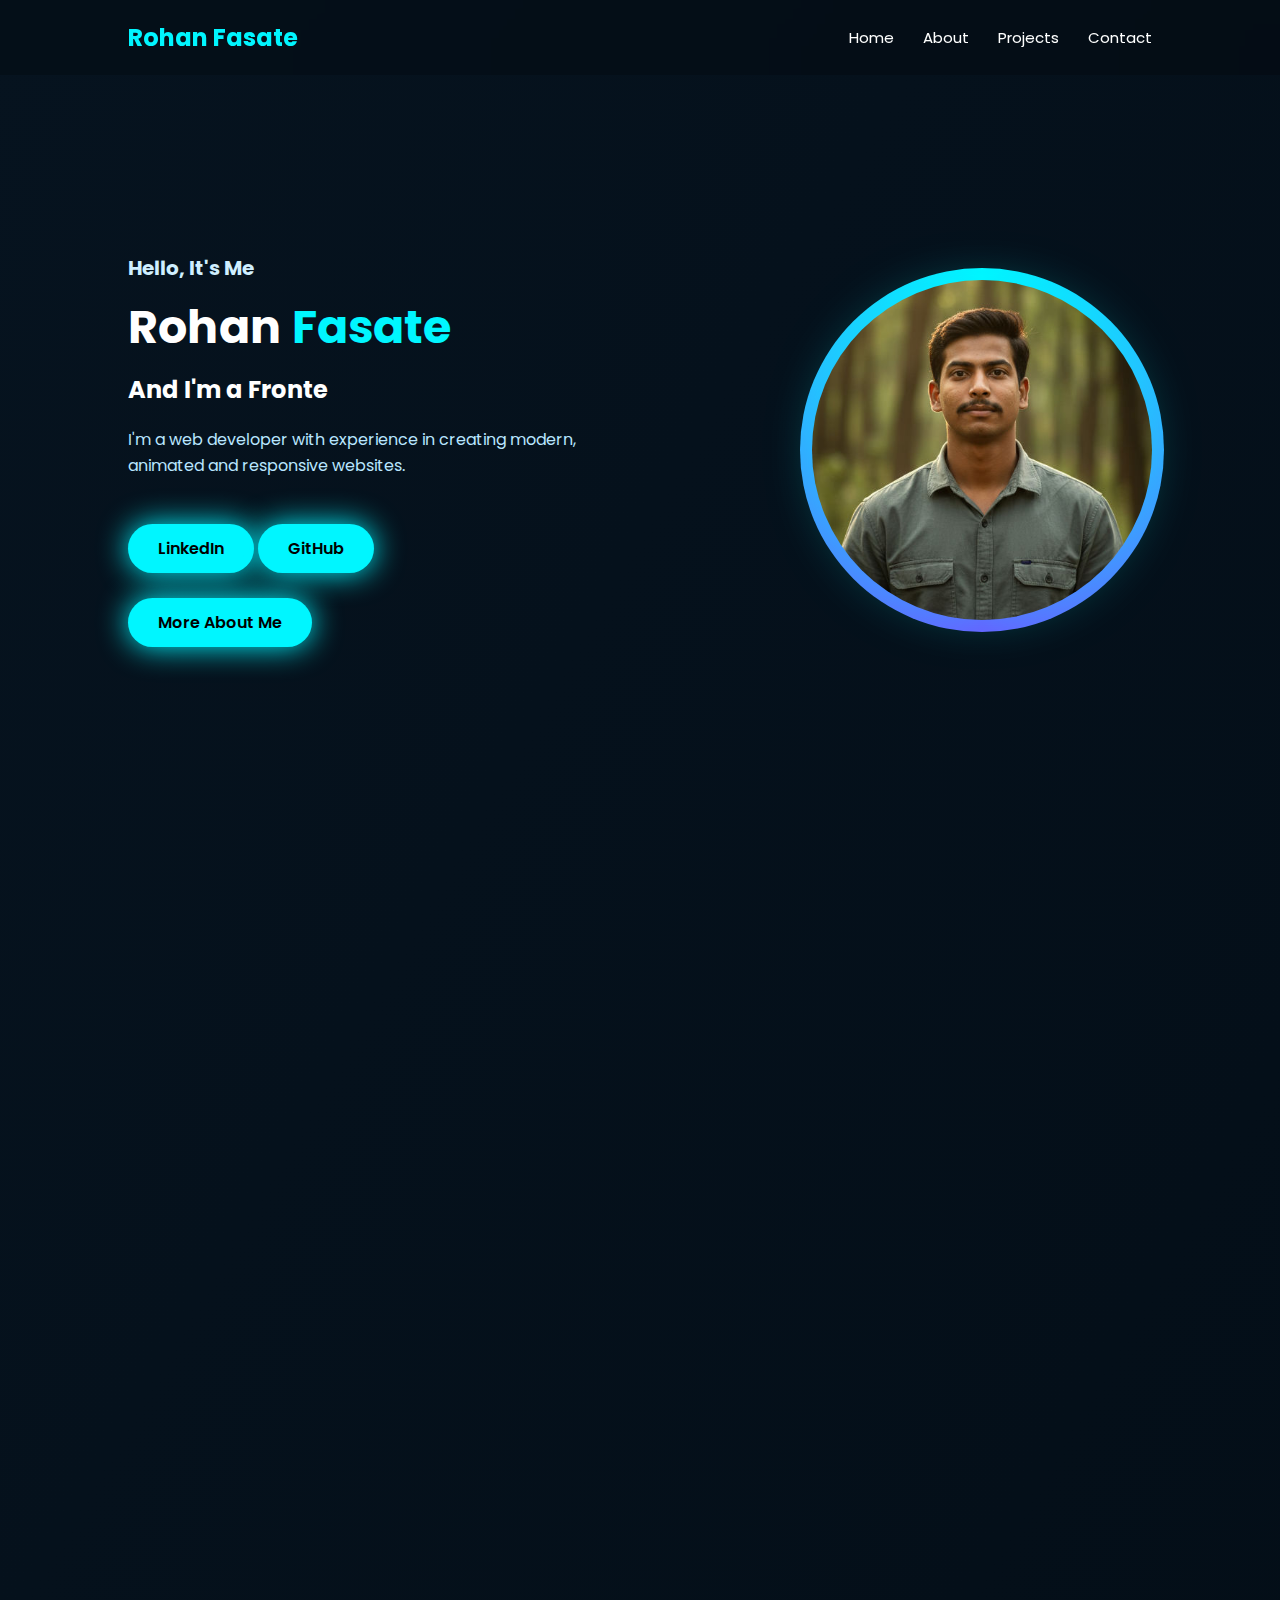
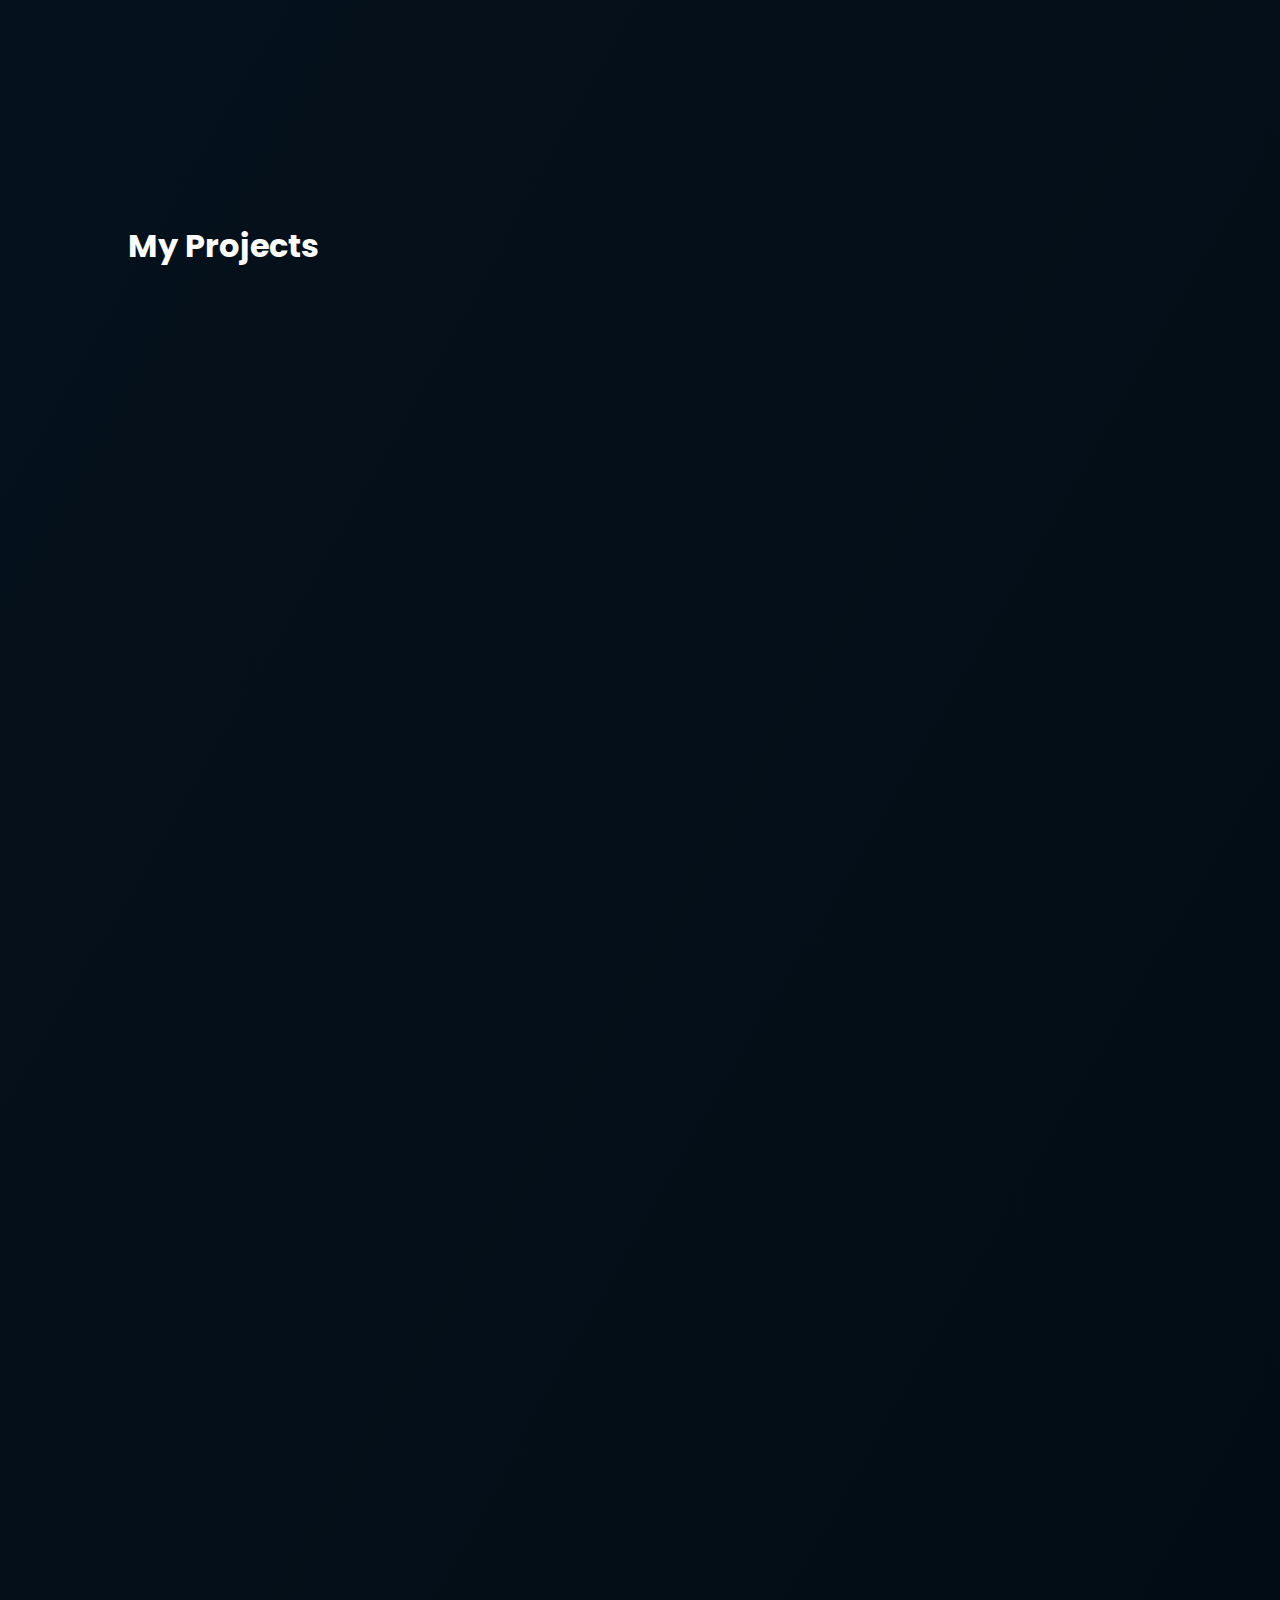
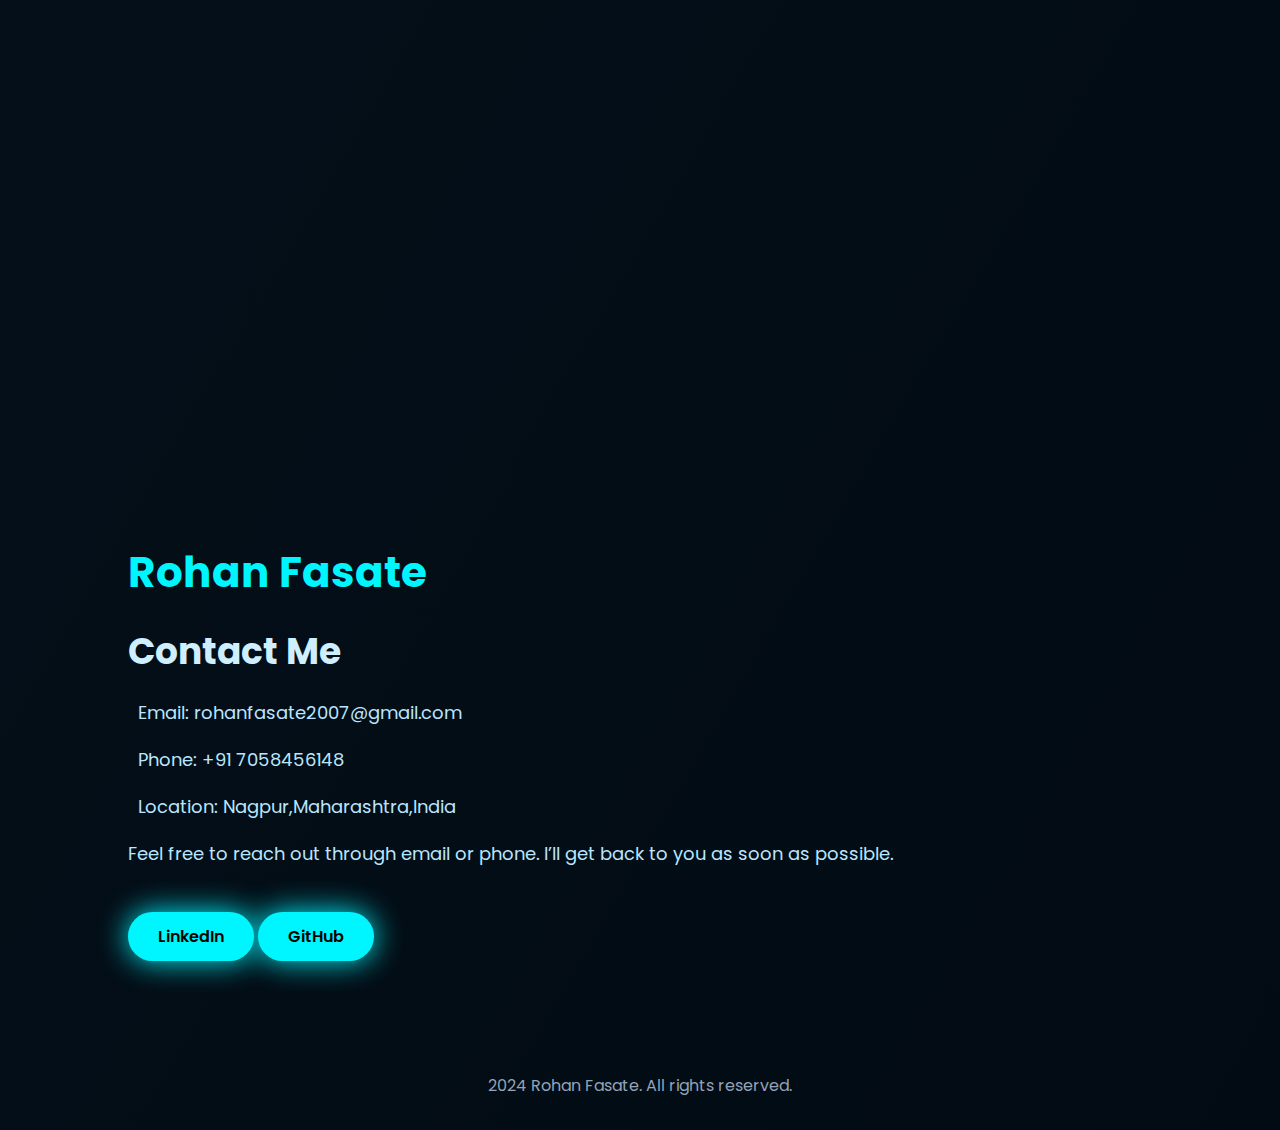
<file: index.html>
<!DOCTYPE html>
<html lang="en">

<head>
  <meta charset="UTF-8">
  <title>Rohan's - Portfolio</title>
  <meta name="viewport" content="width=device-width, initial-scale=1.0">

  <link href="https://fonts.googleapis.com/css2?family=Poppins:wght@300;400;600;700&display=swap" rel="stylesheet">
  <link rel="stylesheet" href="style/style.css">
  <!-- 
<style>
:root{
  --primary:#00f6ff;
  --dark:#081b29;
}

*{
  margin:0;
  padding:0;
  box-sizing:border-box;
}

body{
  font-family:'Poppins',sans-serif;
  background:linear-gradient(120deg,#06131f,#020b13);
  color:white;
  scroll-behavior:smooth;
}

/* NAVBAR */
header{
  position:fixed;
  top:0;
  width:100%;
  padding:20px 10%;
  display:flex;
  justify-content:space-between;
  align-items:center;
  background:rgba(0,0,0,0.2);
  backdrop-filter:blur(10px);
  z-index:100;
}

header h2{
  color:var(--primary);
}

nav a{
  margin-left:25px;
  color:white;
  text-decoration:none;
  font-size:15px;
  transition:.3s;
}

nav a:hover{
  color:var(--primary);
  transform:scale(1.05);
}

/* HERO */
.hero{
  min-height:100vh;
  display:flex;
  align-items:center;
  justify-content:space-between;
  padding:120px 10%;
  gap:60px;
}

.hero-text{
  max-width:520px;
}

.hero-text h4{
  font-size:20px;
  color:#cfefff;
}

.hero-text h1{
  font-size:46px;
  margin:10px 0;
}

.hero-text h1 span{
  color:var(--primary);
}

.hero-text h3{
  font-size:24px;
}

.hero-text p{
  margin:20px 0;
  color:#b9e6ff;
  line-height:1.6;
}

.socials a{
  display:inline-flex;
  justify-content:center;
  align-items:center;
  width:40px;
  height:40px;
  border:2px solid var(--primary);
  border-radius:50%;
  color:var(--primary);
  margin-right:10px;
  transition:.4s;
}

.socials a:hover{
  background:var(--primary);
  color:#000;
  box-shadow:0 0 20px var(--primary), 0 0 40px var(--primary);
  transform:scale(1.1);
}

.btn{
  display:inline-block;
  margin-top:25px;
  padding:12px 30px;
  background:var(--primary);
  color:#000;
  border-radius:30px;
  text-decoration:none;
  font-weight:600;
  box-shadow:0 0 30px var(--primary);
  transition:.3s;
}

.btn:hover{
  box-shadow:0 0 50px var(--primary), 0 0 30px var(--primary) inset;
  transform:translateY(-3px) scale(1.05);
}

/* HERO CIRCLE */
.hero-visual{
  position:relative;
  width:340px;
  height:340px;
  border-radius:50%;
  display:flex;
  align-items:center;
  justify-content:center;
}

.hero-visual::before{
  content:"";
  position:absolute;
  inset:-12px;
  border-radius:50%;
  background:conic-gradient(
    var(--primary),
    #6a5cff,
    var(--primary)
  );
  animation:spin 6s linear infinite;
}

.hero-visual::after{
  content:"";
  position:absolute;
  inset:20px;
  border-radius:50%;
  background:#081b29;
  box-shadow:0 0 60px rgba(0,246,255,.6);
}

.hero-visual img.hero-pic {
  width:340px;
  height:340px;
  border-radius:50%;
  object-fit:cover;
  z-index:1;
}

@keyframes spin{
  to{transform:rotate(360deg)}
}

@media(max-width:900px){
  .hero{
    flex-direction:column;
    text-align:center;
  }
}

/* ABOUT SECTION */
.about{
  min-height:100vh;
  display:flex;
  align-items:flex-start;
  justify-content:flex-start;
  padding:120px 10%;
  gap:50px;
}

.about-text{
  max-width:700px;
  opacity:0;
  transform:translateX(-50px);
  animation:fadeInLeft 1s forwards;
}

.about-text h2{
  font-size:36px;
  color:var(--primary);
  margin-bottom:20px;
}

.about-text p{
  margin-bottom:20px;
  color:#b9e6ff;
  line-height:1.6;
}

.about-text ul{
  margin:15px 0;
  padding-left:20px;
}

.about-text ul li{
  margin-bottom:10px;
  color:#cfefff;
}

@keyframes fadeInLeft{
  to{
    opacity:1;
    transform:translateX(0);
  }
}

@media(max-width:900px){
  .about{
    padding:120px 5%;
    flex-direction:column;
  }
}

/* PROJECTS SECTION */
.projects{
  min-height:100vh;
  padding:120px 10%;
}

.project-card{
  display:flex;
  flex-direction:column;
  gap:20px;
  margin-bottom:60px;
  padding:25px;
  border-radius:15px;
  background:rgba(0,246,255,0.05);
  box-shadow:0 0 20px rgba(0,246,255,0.3);
  opacity:0;
  transform:translateY(50px);
  animation:fadeInUp 1s forwards;
  transition:.3s;
}

.project-card:hover{
  transform:translateY(-5px) scale(1.02);
  box-shadow:0 0 40px rgba(0,246,255,0.5), 0 0 60px rgba(0,246,255,0.3);
}

.project-card img{
  width:100%;
  max-width:600px;
  border-radius:15px;
  box-shadow:0 0 30px rgba(0,246,255,0.5);
}

.project-card h3{
  font-size:28px;
  color:var(--primary);
  margin-bottom:10px;
}

.project-card h4{
  font-size:20px;
  color:#b9e6ff;
  margin-bottom:5px;
}

.project-card p{
  color:#cfefff;
  line-height:1.6;
  margin-bottom:10px;
}

.project-card ul{
  display:flex;
  flex-wrap:wrap;
  list-style:none;
  padding:0;
  margin-bottom:10px;
}

.project-card ul li{
  background:rgba(0,246,255,0.1);
  color:var(--primary);
  padding:5px 12px;
  border-radius:20px;
  margin-right:10px;
  margin-bottom:10px;
  font-size:14px;
}

@keyframes fadeInUp{
  to{
    opacity:1;
    transform:translateY(0);
  }
}

@media(max-width:900px){
  .projects{
    padding:120px 5%;
  }

  .project-card img{
    width:100%;
  }
}

/* CONTACT SECTION */
.contact{
  min-height:100vh;
  display:flex;
  flex-direction:column;
  align-items:flex-start;
  justify-content:center;
  padding:120px 10%;
  gap:30px;
}

.contact h1{
  font-size:42px;
  color:var(--primary);
  margin-bottom:10px;
}

.contact h2{
  font-size:36px;
  color:#cfefff;
  margin-bottom:20px;
}

.contact p{
  font-size:18px;
  color:#b9e6ff;
  line-height:1.6;
  margin-bottom:15px;
  display:flex;
  align-items:center;
  gap:10px;
  transition:.3s;
}

.contact p:hover{
  color:var(--primary);
}

.contact i{
  color:var(--primary);
  font-size:20px;
}

.contact .socials{
  display:flex;
  gap:15px;
  margin-top:10px;
}

.contact .socials a{
  display:flex;
  justify-content:center;
  align-items:center;
  width:40px;
  height:40px;
  border:2px solid var(--primary);
  border-radius:50%;
  color:var(--primary);
  text-decoration:none;
  transition:.3s;
}

.contact .socials a:hover{
  background:var(--primary);
  color:#000;
  box-shadow:0 0 20px var(--primary),0 0 40px var(--primary);
  transform:scale(1.1);
}

@media(max-width:900px){
  .contact{
    padding:120px 5%;
  }
}
</style> -->
</head>

<body>

  <header>
    <h2>Rohan Fasate</h2>
    <nav>
      <a href="index.html">Home</a>
      <a href="about.html">About</a>
      <a href="project.html">Projects</a>
      <a href="contact.html">Contact</a>
    </nav>
  </header>

  <!-- HERO -->
  <section class="hero" id="home">
    <div class="hero-text">
      <h4>Hello, It's Me</h4>
      <h1>Rohan <span>Fasate</span></h1>
      <h3>And I'm a <span id="typing"></span></h3>
      <p>I'm a web developer with experience in creating modern, animated and responsive websites.</p>
      <div class="socials">
        <!-- <a href="https://www.instagram.com/yashFasate/" target="_blank"><i class="fab fa-instagram"></i></a> -->
        <a href="https://www.linkedin.com/in/rohan-fasate-9a93aa32a/" target="_blank">LinkedIn</a>
        <a href="https://github.com/Rohan123code" target="_blank">GitHub</a>
      </div>
      <a href="About.html" class="btn">More About Me</a>
    </div>

    <div class="hero-visual">
      <img src="public/profile pic 2.jpg" alt="Rohan Fasate" class="hero-pic">
    </div>
  </section>

  <!-- ABOUT -->
  <section class="about" id="about">
    <div class="about-text">
      <h2>Know Me Better</h2>
      <p>I am currently pursuing my second year in Computer Science and Engineering at <strong>Jhulelal Institute of
          Technology, Loanara, Nagpur</strong>. I am a passionate learner with a strong curiosity for new technologies
        and programming. I pride myself on being a <strong>good communicator</strong> and a team player, always eager to
        collaborate and bring creative ideas to life. I thrive on challenges, enjoy solving problems, and strive to grow
        every day as a <strong>web developer and innovator</strong>.</p>
      <h3>Skills & Expertise:</h3>
      <ul>
        <li>HTML, CSS, JavaScript, React</li>
        <li>Node.js, MongoDB</li>
        <li>Git, GitHub, Postman, VS Code</li>
      </ul>
      <h3>Project Highlight:</h3>
      <p>I developed a <strong>Kindergarten School Website</strong> that addresses a real-world problem by reducing the
        communication gap between teachers, students, and parents. You can check it out here: <a
          href="https://yashFasate.github.io/KINDERGARDEN-LONARA/" target="_blank"
          style="color:var(--primary);">Kindergarten Website</a></p>
      <a href="Contact.html" class="btn">Contact Me</a>
    </div>
  </section>

  <!-- PROJECTS -->
  <section class="projects" id="projects">
    <h1>My Projects</h1>
    <br>
    <div class="project-card">
      <img src="public/kindergarden school.png" alt="Kindergarten Website Screenshot">
      <div class="project-info">
        <h3>Kindergarten School Website</h3>
        <h4>Description / Problem Solved:</h4>
        <p>This website is designed to reduce the communication gap between teachers, students, and parents. It allows
          teachers to share updates, assignments, and announcements, while parents can monitor their child’s progress
          and stay connected with school activities.</p>
        <h4>Technologies Used:</h4>
        <ul>
          <li>HTML</li>
          <li>CSS</li>
          <li>JavaScript</li>
          <li>React</li>
          <li>Node.js</li>
          <li>MongoDB</li>
        </ul>
        <h4>Live Project Link:</h4>
        <p><a href="https://yashsawalakhe.github.io/KINDERGARDEN-LONARA/" target="_blank"
            style="color:var(--primary);">KINDERGARDEN-LONARA</a></p>
      </div>
    </div>
  </section>

  <br>

  <section class="projects" id="projects">
    <div class="project-card">
      <img src="public/ecommerce.png" alt="Laptop & Electronics E-Commerce Website Screenshot">
      <div class="project-info">
        <h3>Laptop & Electronics E-Commerce Website</h3>
        <h4>Description / Problem Solved:</h4>
        <p>This website is a modern e-commerce platform for laptops and electronic products, built to provide a fast,
          responsive, and user-friendly shopping experience. It helps customers easily browse products, view detailed
          specifications, and manage their accounts, while enabling admins to efficiently manage products and users.
          The project addresses real-world challenges such as poor UI consistency,
          lack of responsiveness, and inefficient product management.</p>
        <h4>Technologies Used:</h4>
        <ul>
          <li>React</li>
          <li>Tailwind CSS</li>
          <li>JavaScript</li>
          <li>Express.js</li>
          <li>Node.js</li>
          <li>MongoDB</li>
        </ul>
        <h4>Live Project Link:</h4>
        <p><a href="https://n-frontend.vercel.app/" target="_blank" style="color:var(--primary);">E-Commerce Website</a>
        </p>
      </div>
    </div>
  </section>

  <!-- CONTACT -->
  <section class="contact" id="contact">
    <h1>Rohan Fasate</h1>
    <h2>Contact Me</h2>
    <p><i class="fas fa-envelope"></i> Email: rohanfasate2007@gmail.com</p>
    <p><i class="fas fa-phone"></i> Phone: +91 7058456148</p>
    <p><i class="fas fa-map-marker-alt"></i> Location: Nagpur,Maharashtra,India</p>
    <p>Feel free to reach out through email or phone. I’ll get back to you as soon as possible.</p>
    <div class="socials">
      <a href="https://www.linkedin.com/in/rohan-fasate-9a93aa32a/" target="_blank">LinkedIn</a>
      <a href="https://github.com/Rohan123code" target="_blank">GitHub</a>
      <!-- <a href="https://www.instagram.com/yashFasate/" target="_blank"><i class="fab fa-instagram"></i></a> -->
    </div>
  </section>

  <script>
    /* Typing effect */
    const words = ["Frontend Developer", "Web Designer", "UI Developer", "MERN Stack Developer", "Tech Enthusiast", "Problem Solver",];
    let i = 0, j = 0, current = "", isDeleting = false;
    const el = document.getElementById("typing");

    function type() {
      if (i < words.length) {
        if (!isDeleting && j <= words[i].length) {
          current = words[i].slice(0, j++);
        } else if (isDeleting && j >= 0) {
          current = words[i].slice(0, j--);
        }
        el.textContent = current;
        if (j === words[i].length) isDeleting = true;
        if (isDeleting && j === 0) {
          isDeleting = false;
          i++;
        }
      } else {
        i = 0;
      }
      setTimeout(type, 120);
    }
    type();
  </script>
  <footer>
    <p> 2024 Rohan Fasate. All rights reserved.</p>
  </footer>

</body>

</html>
</file>
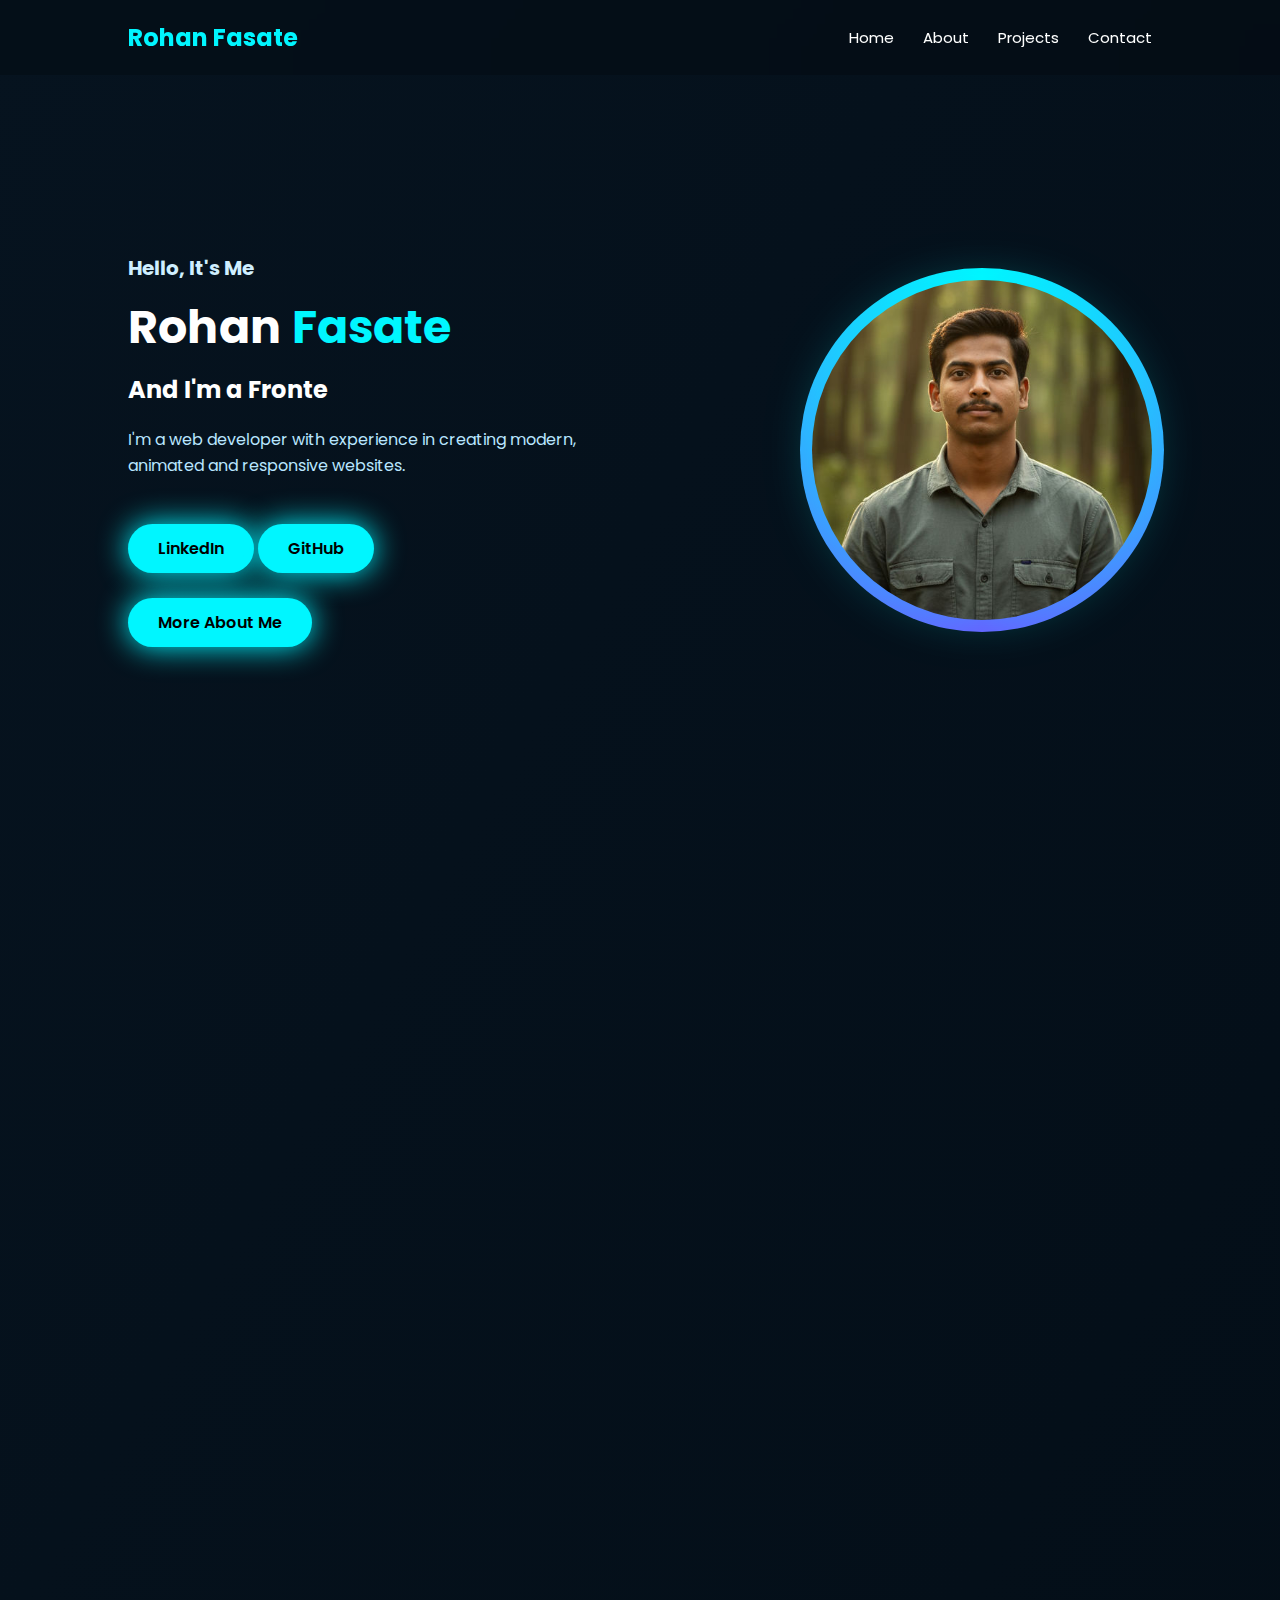
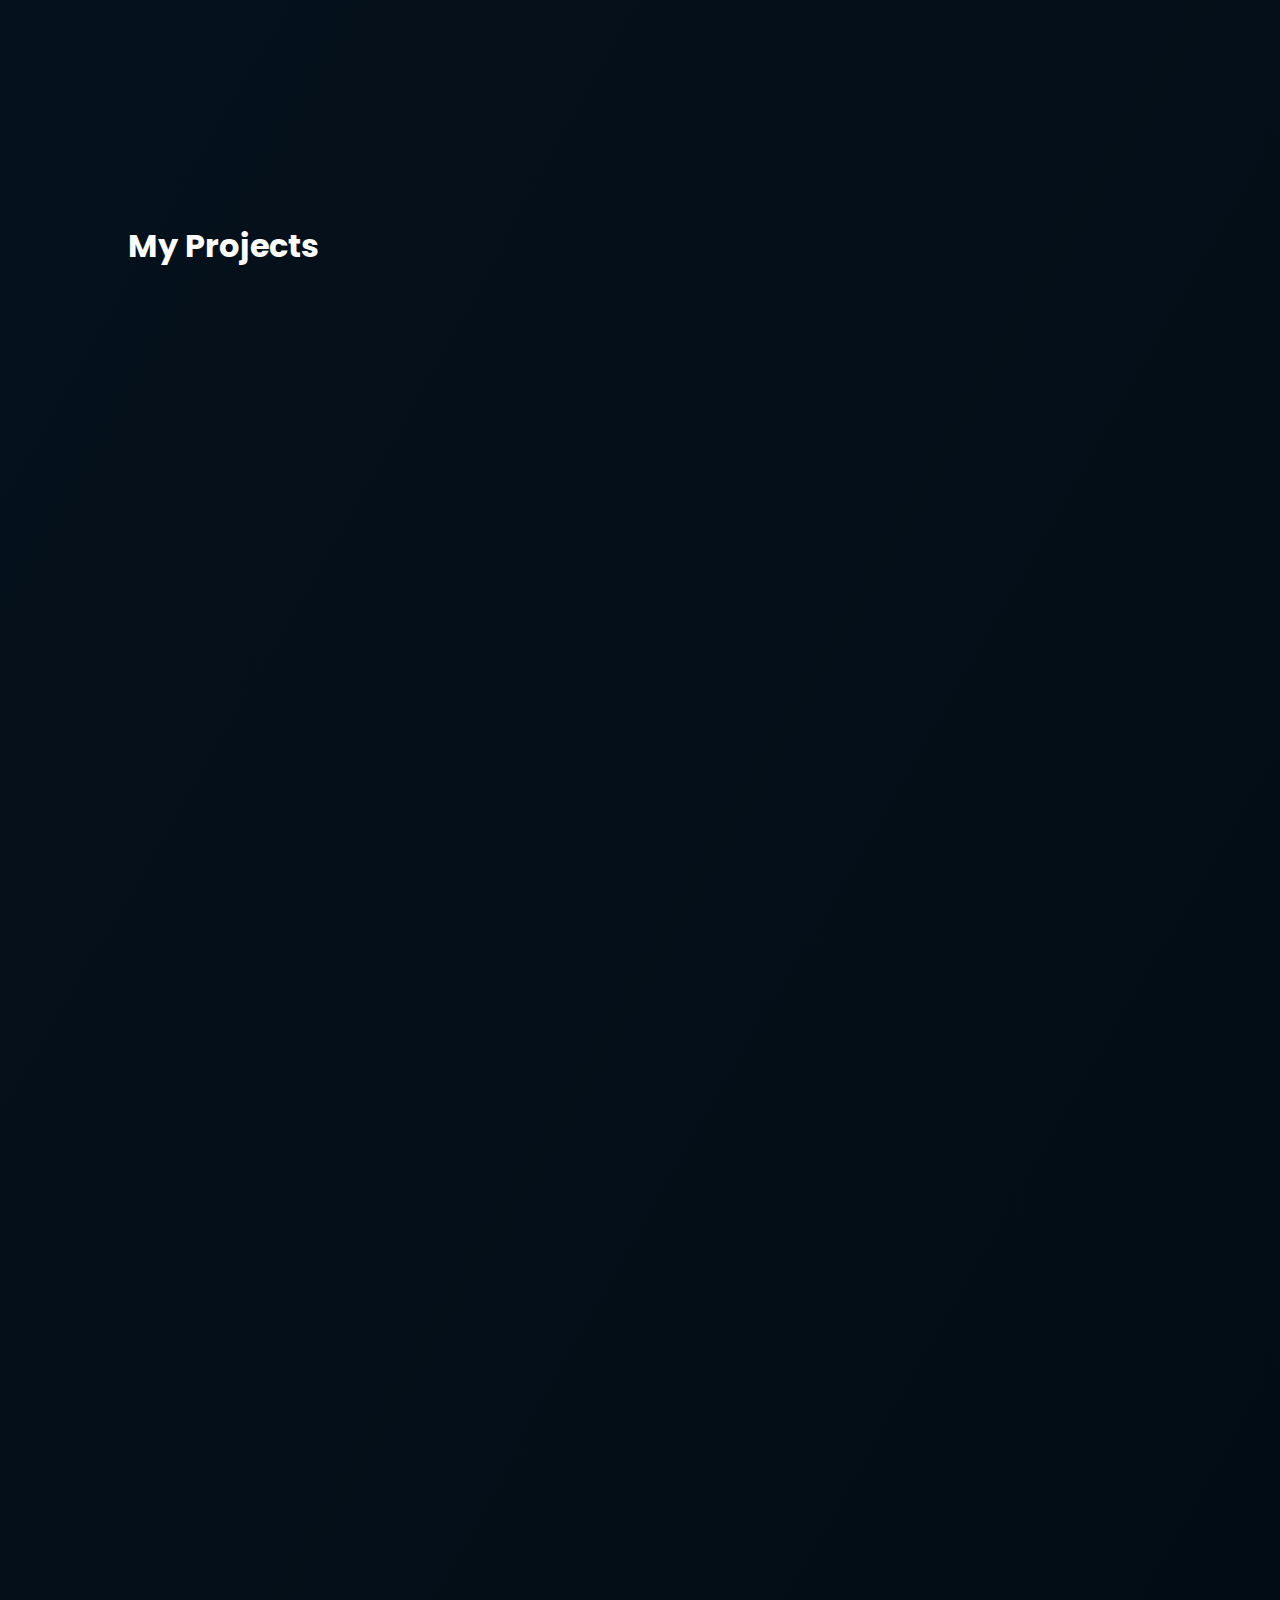
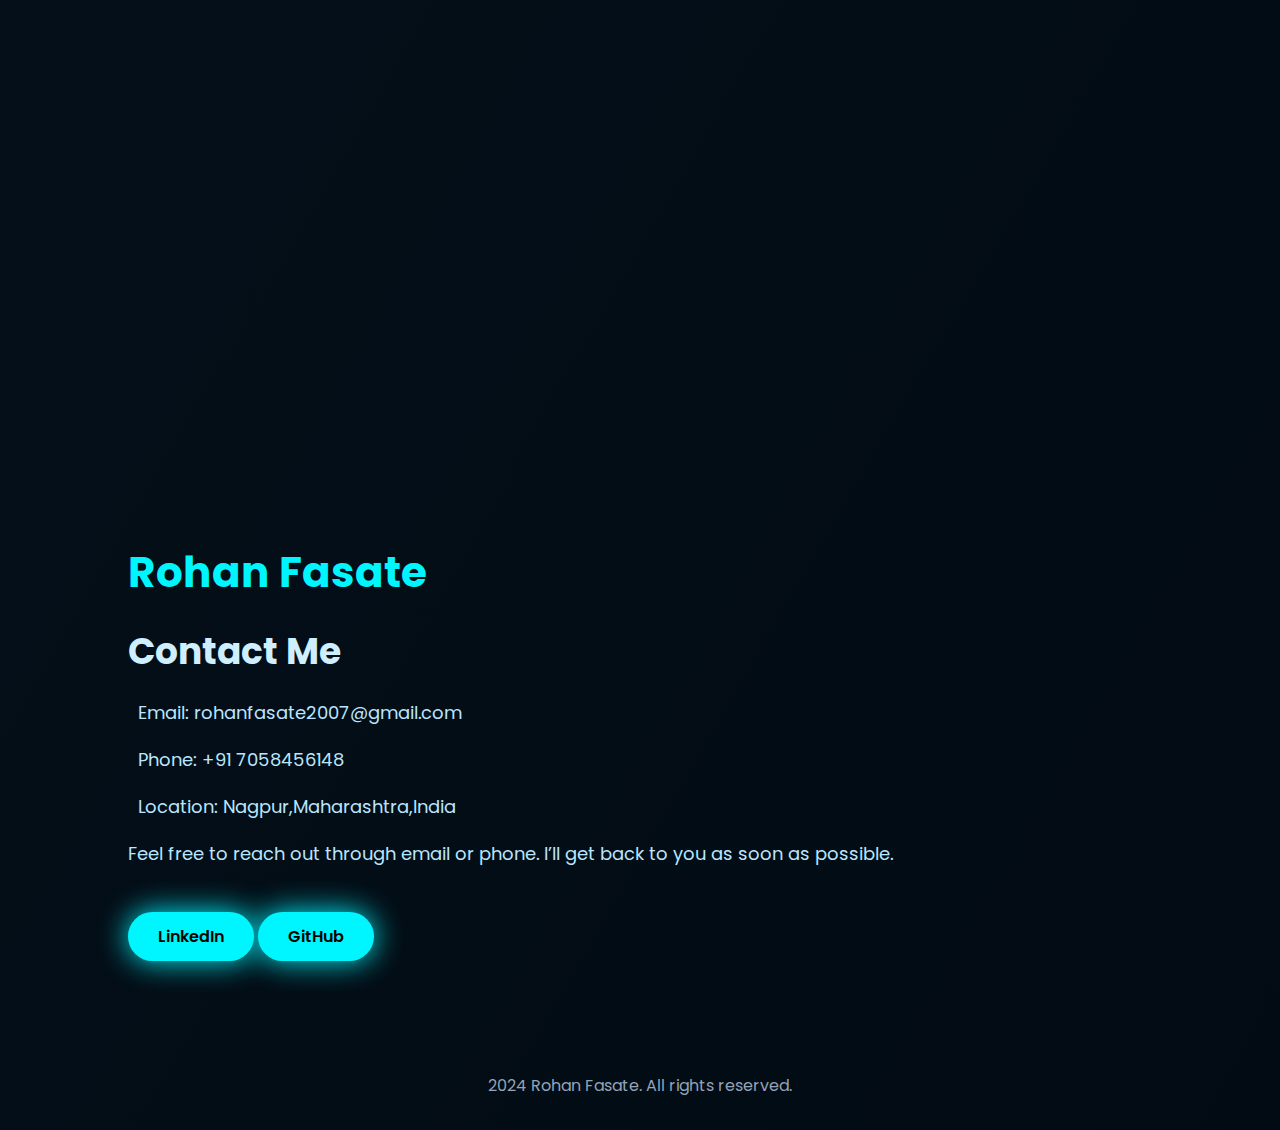
<file: port/index.html>
<!DOCTYPE html>
<html lang="en">

<head>
  <meta charset="UTF-8">
  <title>Rohan's - Portfolio</title>
  <meta name="viewport" content="width=device-width, initial-scale=1.0">

  <link href="https://fonts.googleapis.com/css2?family=Poppins:wght@300;400;600;700&display=swap" rel="stylesheet">
  <link rel="stylesheet" href="/port/style/style.css">
  <!-- 
<style>
:root{
  --primary:#00f6ff;
  --dark:#081b29;
}

*{
  margin:0;
  padding:0;
  box-sizing:border-box;
}

body{
  font-family:'Poppins',sans-serif;
  background:linear-gradient(120deg,#06131f,#020b13);
  color:white;
  scroll-behavior:smooth;
}

/* NAVBAR */
header{
  position:fixed;
  top:0;
  width:100%;
  padding:20px 10%;
  display:flex;
  justify-content:space-between;
  align-items:center;
  background:rgba(0,0,0,0.2);
  backdrop-filter:blur(10px);
  z-index:100;
}

header h2{
  color:var(--primary);
}

nav a{
  margin-left:25px;
  color:white;
  text-decoration:none;
  font-size:15px;
  transition:.3s;
}

nav a:hover{
  color:var(--primary);
  transform:scale(1.05);
}

/* HERO */
.hero{
  min-height:100vh;
  display:flex;
  align-items:center;
  justify-content:space-between;
  padding:120px 10%;
  gap:60px;
}

.hero-text{
  max-width:520px;
}

.hero-text h4{
  font-size:20px;
  color:#cfefff;
}

.hero-text h1{
  font-size:46px;
  margin:10px 0;
}

.hero-text h1 span{
  color:var(--primary);
}

.hero-text h3{
  font-size:24px;
}

.hero-text p{
  margin:20px 0;
  color:#b9e6ff;
  line-height:1.6;
}

.socials a{
  display:inline-flex;
  justify-content:center;
  align-items:center;
  width:40px;
  height:40px;
  border:2px solid var(--primary);
  border-radius:50%;
  color:var(--primary);
  margin-right:10px;
  transition:.4s;
}

.socials a:hover{
  background:var(--primary);
  color:#000;
  box-shadow:0 0 20px var(--primary), 0 0 40px var(--primary);
  transform:scale(1.1);
}

.btn{
  display:inline-block;
  margin-top:25px;
  padding:12px 30px;
  background:var(--primary);
  color:#000;
  border-radius:30px;
  text-decoration:none;
  font-weight:600;
  box-shadow:0 0 30px var(--primary);
  transition:.3s;
}

.btn:hover{
  box-shadow:0 0 50px var(--primary), 0 0 30px var(--primary) inset;
  transform:translateY(-3px) scale(1.05);
}

/* HERO CIRCLE */
.hero-visual{
  position:relative;
  width:340px;
  height:340px;
  border-radius:50%;
  display:flex;
  align-items:center;
  justify-content:center;
}

.hero-visual::before{
  content:"";
  position:absolute;
  inset:-12px;
  border-radius:50%;
  background:conic-gradient(
    var(--primary),
    #6a5cff,
    var(--primary)
  );
  animation:spin 6s linear infinite;
}

.hero-visual::after{
  content:"";
  position:absolute;
  inset:20px;
  border-radius:50%;
  background:#081b29;
  box-shadow:0 0 60px rgba(0,246,255,.6);
}

.hero-visual img.hero-pic {
  width:340px;
  height:340px;
  border-radius:50%;
  object-fit:cover;
  z-index:1;
}

@keyframes spin{
  to{transform:rotate(360deg)}
}

@media(max-width:900px){
  .hero{
    flex-direction:column;
    text-align:center;
  }
}

/* ABOUT SECTION */
.about{
  min-height:100vh;
  display:flex;
  align-items:flex-start;
  justify-content:flex-start;
  padding:120px 10%;
  gap:50px;
}

.about-text{
  max-width:700px;
  opacity:0;
  transform:translateX(-50px);
  animation:fadeInLeft 1s forwards;
}

.about-text h2{
  font-size:36px;
  color:var(--primary);
  margin-bottom:20px;
}

.about-text p{
  margin-bottom:20px;
  color:#b9e6ff;
  line-height:1.6;
}

.about-text ul{
  margin:15px 0;
  padding-left:20px;
}

.about-text ul li{
  margin-bottom:10px;
  color:#cfefff;
}

@keyframes fadeInLeft{
  to{
    opacity:1;
    transform:translateX(0);
  }
}

@media(max-width:900px){
  .about{
    padding:120px 5%;
    flex-direction:column;
  }
}

/* PROJECTS SECTION */
.projects{
  min-height:100vh;
  padding:120px 10%;
}

.project-card{
  display:flex;
  flex-direction:column;
  gap:20px;
  margin-bottom:60px;
  padding:25px;
  border-radius:15px;
  background:rgba(0,246,255,0.05);
  box-shadow:0 0 20px rgba(0,246,255,0.3);
  opacity:0;
  transform:translateY(50px);
  animation:fadeInUp 1s forwards;
  transition:.3s;
}

.project-card:hover{
  transform:translateY(-5px) scale(1.02);
  box-shadow:0 0 40px rgba(0,246,255,0.5), 0 0 60px rgba(0,246,255,0.3);
}

.project-card img{
  width:100%;
  max-width:600px;
  border-radius:15px;
  box-shadow:0 0 30px rgba(0,246,255,0.5);
}

.project-card h3{
  font-size:28px;
  color:var(--primary);
  margin-bottom:10px;
}

.project-card h4{
  font-size:20px;
  color:#b9e6ff;
  margin-bottom:5px;
}

.project-card p{
  color:#cfefff;
  line-height:1.6;
  margin-bottom:10px;
}

.project-card ul{
  display:flex;
  flex-wrap:wrap;
  list-style:none;
  padding:0;
  margin-bottom:10px;
}

.project-card ul li{
  background:rgba(0,246,255,0.1);
  color:var(--primary);
  padding:5px 12px;
  border-radius:20px;
  margin-right:10px;
  margin-bottom:10px;
  font-size:14px;
}

@keyframes fadeInUp{
  to{
    opacity:1;
    transform:translateY(0);
  }
}

@media(max-width:900px){
  .projects{
    padding:120px 5%;
  }

  .project-card img{
    width:100%;
  }
}

/* CONTACT SECTION */
.contact{
  min-height:100vh;
  display:flex;
  flex-direction:column;
  align-items:flex-start;
  justify-content:center;
  padding:120px 10%;
  gap:30px;
}

.contact h1{
  font-size:42px;
  color:var(--primary);
  margin-bottom:10px;
}

.contact h2{
  font-size:36px;
  color:#cfefff;
  margin-bottom:20px;
}

.contact p{
  font-size:18px;
  color:#b9e6ff;
  line-height:1.6;
  margin-bottom:15px;
  display:flex;
  align-items:center;
  gap:10px;
  transition:.3s;
}

.contact p:hover{
  color:var(--primary);
}

.contact i{
  color:var(--primary);
  font-size:20px;
}

.contact .socials{
  display:flex;
  gap:15px;
  margin-top:10px;
}

.contact .socials a{
  display:flex;
  justify-content:center;
  align-items:center;
  width:40px;
  height:40px;
  border:2px solid var(--primary);
  border-radius:50%;
  color:var(--primary);
  text-decoration:none;
  transition:.3s;
}

.contact .socials a:hover{
  background:var(--primary);
  color:#000;
  box-shadow:0 0 20px var(--primary),0 0 40px var(--primary);
  transform:scale(1.1);
}

@media(max-width:900px){
  .contact{
    padding:120px 5%;
  }
}
</style> -->
</head>

<body>

  <header>
    <h2>Rohan Fasate</h2>
    <nav>
      <a href="index.html">Home</a>
      <a href="about.html">About</a>
      <a href="project.html">Projects</a>
      <a href="contact.html">Contact</a>
    </nav>
  </header>

  <!-- HERO -->
  <section class="hero" id="home">
    <div class="hero-text">
      <h4>Hello, It's Me</h4>
      <h1>Rohan <span>Fasate</span></h1>
      <h3>And I'm a <span id="typing"></span></h3>
      <p>I'm a web developer with experience in creating modern, animated and responsive websites.</p>
      <div class="socials">
        <!-- <a href="https://www.instagram.com/yashFasate/" target="_blank"><i class="fab fa-instagram"></i></a> -->
        <a href="https://www.linkedin.com/in/rohan-fasate-9a93aa32a/" target="_blank">LinkedIn</a>
        <a href="https://github.com/Rohan123code" target="_blank">GitHub</a>
      </div>
      <a href="About.html" class="btn">More About Me</a>
    </div>

    <div class="hero-visual">
      <img src="/port/public/profile pic 2.jpg" alt="Rohan Fasate" class="hero-pic">
    </div>
  </section>

  <!-- ABOUT -->
  <section class="about" id="about">
    <div class="about-text">
      <h2>Know Me Better</h2>
      <p>I am currently pursuing my second year in Computer Science and Engineering at <strong>Jhulelal Institute of
          Technology, Loanara, Nagpur</strong>. I am a passionate learner with a strong curiosity for new technologies
        and programming. I pride myself on being a <strong>good communicator</strong> and a team player, always eager to
        collaborate and bring creative ideas to life. I thrive on challenges, enjoy solving problems, and strive to grow
        every day as a <strong>web developer and innovator</strong>.</p>
      <h3>Skills & Expertise:</h3>
      <ul>
        <li>HTML, CSS, JavaScript, React</li>
        <li>Node.js, MongoDB</li>
        <li>Git, GitHub, Postman, VS Code</li>
      </ul>
      <h3>Project Highlight:</h3>
      <p>I developed a <strong>Kindergarten School Website</strong> that addresses a real-world problem by reducing the
        communication gap between teachers, students, and parents. You can check it out here: <a
          href="https://yashFasate.github.io/KINDERGARDEN-LONARA/" target="_blank"
          style="color:var(--primary);">Kindergarten Website</a></p>
      <a href="Contact.html" class="btn">Contact Me</a>
    </div>
  </section>

  <!-- PROJECTS -->
  <section class="projects" id="projects">
    <h1>My Projects</h1>
    <br>
    <div class="project-card">
      <img src="/port/public/kindergarden school.png" alt="Kindergarten Website Screenshot">
      <div class="project-info">
        <h3>Kindergarten School Website</h3>
        <h4>Description / Problem Solved:</h4>
        <p>This website is designed to reduce the communication gap between teachers, students, and parents. It allows
          teachers to share updates, assignments, and announcements, while parents can monitor their child’s progress
          and stay connected with school activities.</p>
        <h4>Technologies Used:</h4>
        <ul>
          <li>HTML</li>
          <li>CSS</li>
          <li>JavaScript</li>
          <li>React</li>
          <li>Node.js</li>
          <li>MongoDB</li>
        </ul>
        <h4>Live Project Link:</h4>
        <p><a href="https://yashsawalakhe.github.io/KINDERGARDEN-LONARA/" target="_blank"
            style="color:var(--primary);">KINDERGARDEN-LONARA</a></p>
      </div>
    </div>
  </section>

  <br>

  <section class="projects" id="projects">
    <div class="project-card">
      <img src="/port/public/ecommerce.png" alt="Laptop & Electronics E-Commerce Website Screenshot">
      <div class="project-info">
        <h3>Laptop & Electronics E-Commerce Website</h3>
        <h4>Description / Problem Solved:</h4>
        <p>This website is a modern e-commerce platform for laptops and electronic products, built to provide a fast,
          responsive, and user-friendly shopping experience. It helps customers easily browse products, view detailed
          specifications, and manage their accounts, while enabling admins to efficiently manage products and users.
          The project addresses real-world challenges such as poor UI consistency,
          lack of responsiveness, and inefficient product management.</p>
        <h4>Technologies Used:</h4>
        <ul>
          <li>React</li>
          <li>Tailwind CSS</li>
          <li>JavaScript</li>
          <li>Express.js</li>
          <li>Node.js</li>
          <li>MongoDB</li>
        </ul>
        <h4>Live Project Link:</h4>
        <p><a href="https://n-frontend.vercel.app/" target="_blank" style="color:var(--primary);">E-Commerce Website</a>
        </p>
      </div>
    </div>
  </section>

  <!-- CONTACT -->
  <section class="contact" id="contact">
    <h1>Rohan Fasate</h1>
    <h2>Contact Me</h2>
    <p><i class="fas fa-envelope"></i> Email: rohanfasate2007@gmail.com</p>
    <p><i class="fas fa-phone"></i> Phone: +91 7058456148</p>
    <p><i class="fas fa-map-marker-alt"></i> Location: Nagpur,Maharashtra,India</p>
    <p>Feel free to reach out through email or phone. I’ll get back to you as soon as possible.</p>
    <div class="socials">
      <a href="https://www.linkedin.com/in/rohan-fasate-9a93aa32a/" target="_blank">LinkedIn</a>
      <a href="https://github.com/Rohan123code" target="_blank">GitHub</a>
      <!-- <a href="https://www.instagram.com/yashFasate/" target="_blank"><i class="fab fa-instagram"></i></a> -->
    </div>
  </section>

  <script>
    /* Typing effect */
    const words = ["Frontend Developer", "Web Designer", "UI Developer", "MERN Stack Developer", "Tech Enthusiast", "Problem Solver",];
    let i = 0, j = 0, current = "", isDeleting = false;
    const el = document.getElementById("typing");

    function type() {
      if (i < words.length) {
        if (!isDeleting && j <= words[i].length) {
          current = words[i].slice(0, j++);
        } else if (isDeleting && j >= 0) {
          current = words[i].slice(0, j--);
        }
        el.textContent = current;
        if (j === words[i].length) isDeleting = true;
        if (isDeleting && j === 0) {
          isDeleting = false;
          i++;
        }
      } else {
        i = 0;
      }
      setTimeout(type, 120);
    }
    type();
  </script>
  <footer>
    <p> 2024 Rohan Fasate. All rights reserved.</p>
  </footer>

</body>

</html>
</file>
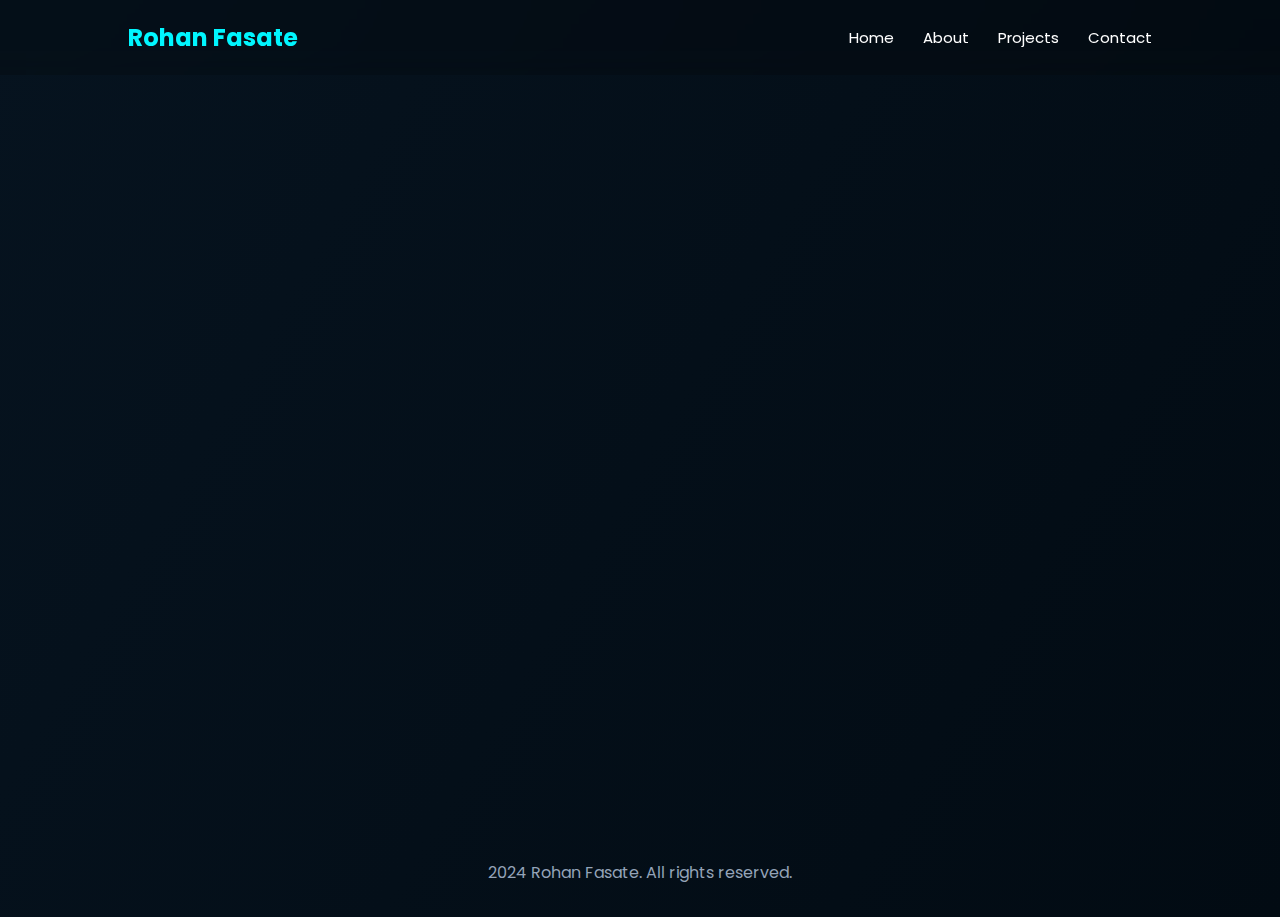
<file: about.html>
<!DOCTYPE html>
<html lang="en">

<head>
  <meta charset="UTF-8">
  <title>About Me - Rohan Fasate</title>
  <meta name="viewport" content="width=device-width, initial-scale=1.0">

  <link href="https://fonts.googleapis.com/css2?family=Poppins:wght@300;400;600;700&display=swap" rel="stylesheet">
  <link rel="stylesheet" href="/port/style/style.css">

</head>

<body>

  <header>
    <h2>Rohan Fasate</h2>
    <nav>
      <a href="index.html">Home</a>
      <a href="about.html">About</a>
      <a href="project.html">Projects</a>
      <a href="contact.html">Contact</a>
    </nav>
  </header>

  <section class="about">

    <div class="about-text">
      <h2>Know Me Better</h2>
      <p>
        I am currently pursuing B.Tech in Computer Science and Engineering at <strong>Jhulelal Institute of Technology,
          Loanara, Nagpur</strong>. I am a passionate learner with a strong curiosity for new technologies and
        programming. I pride myself on being a <strong>good engineer</strong> and a team player, always eager to
        collaborate and bring creative ideas to life. I thrive on challenges, enjoy solving problems, and strive to grow
        every day as a <strong>web developer and innovator</strong>.
      </p>

      <h3>Skills & Expertise:</h3>
      <ul>
        <li>HTML, CSS, JavaScript, React</li>
        <li>Node.js, MongoDB</li>
        <li>Git, GitHub, Postman, VS Code</li>
      </ul>

      <h3>Project Highlight:</h3>
      <p>
        I developed a <strong>Kindergarten School Website</strong> that addresses a real-world problem by reducing the
        communication gap between teachers, students, and parents. The website makes it easy for parents to track
        student progress and stay updated on school activities. You can check it out here:
        <a href="https://yashsawalakhe.github.io/KINDERGARDEN-LONARA/" target="_blank"
          style="color:var(--primary);">Kindergarten Website</a>
      </p>

      <a href="Contact.html" class="btn">Contact Me</a>
    </div>

  </section>
  <footer>
    <p> 2024 Rohan Fasate. All rights reserved.</p>
  </footer>

</body>

</html>
</file>
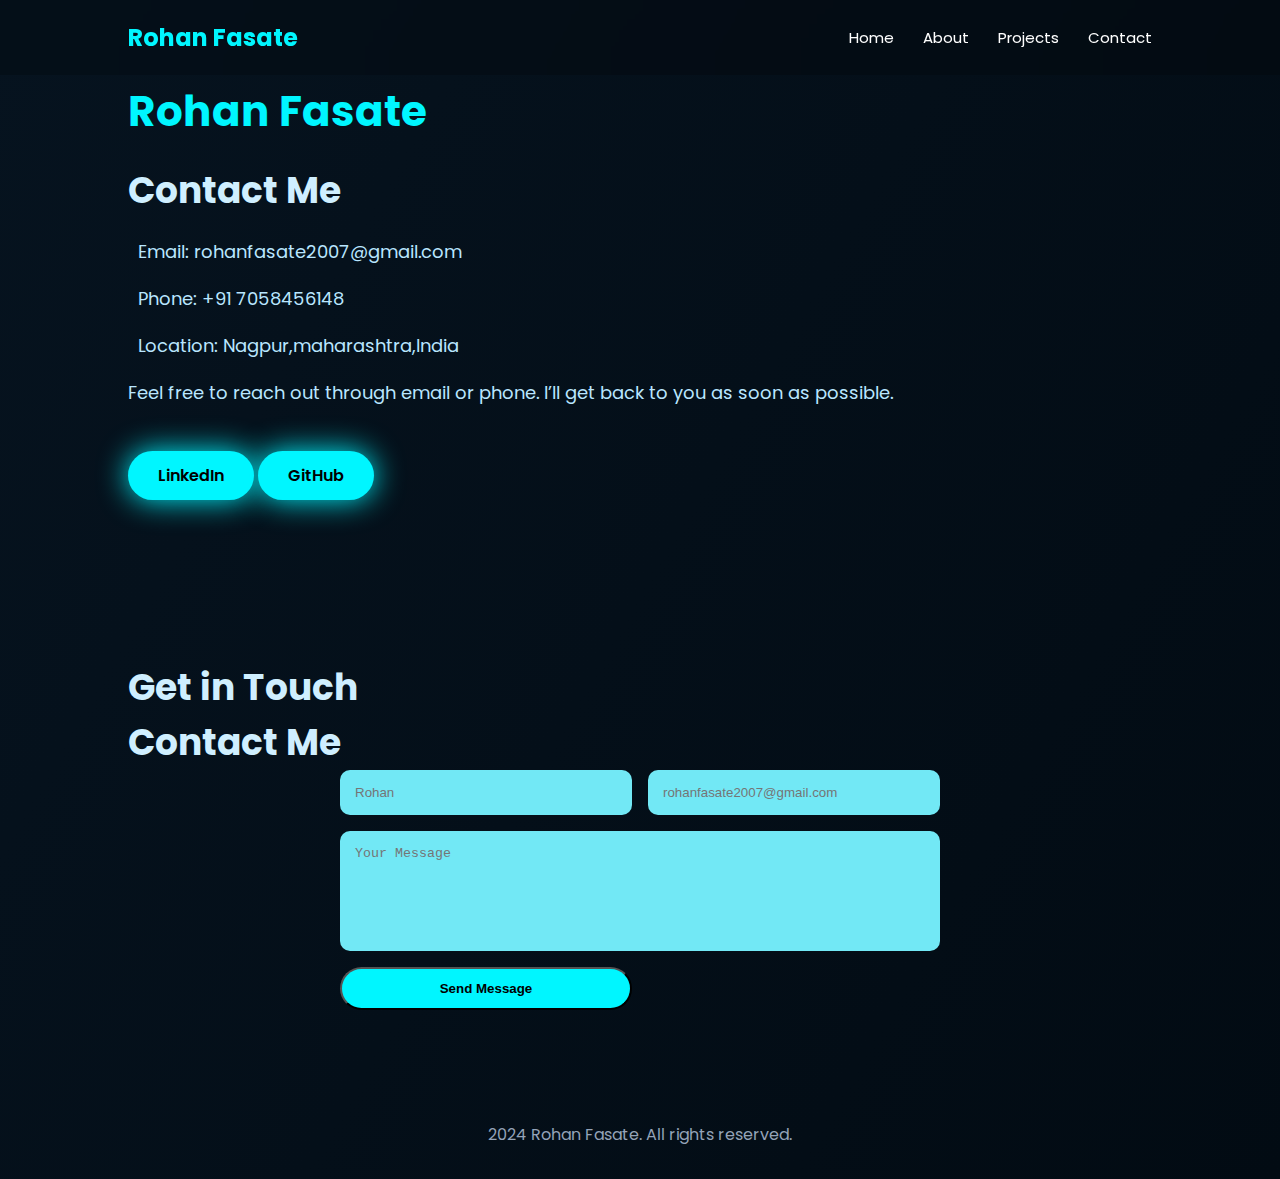
<file: contact.html>
<!DOCTYPE html>
<html lang="en">

<head>
  <meta charset="UTF-8">
  <title>Contact Me - Rohan Fasate</title>
  <meta name="viewport" content="width=device-width, initial-scale=1.0">

  <link href="https://fonts.googleapis.com/css2?family=Poppins:wght@300;400;600;700&display=swap" rel="stylesheet">
  <link rel="stylesheet" href="style/style.css">

</head>

<body>

  <header>
    <h2>Rohan Fasate</h2>
    <nav>
      <a href="index.html">Home</a>
      <a href="about.html">About</a>
      <a href="project.html">Projects</a>
      <a href="contact.html">Contact</a>
    </nav>
  </header>

  <section class="contact">
    <h1>Rohan Fasate</h1>
    <h2>Contact Me</h2>

    <p><i class="fas fa-envelope"></i> Email: rohanfasate2007@gmail.com</p>
    <p><i class="fas fa-phone"></i> Phone: +91 7058456148</p>
    <p><i class="fas fa-map-marker-alt"></i> Location: Nagpur,maharashtra,India</p>
    <p>Feel free to reach out through email or phone. I’ll get back to you as soon as possible.</p>

    <!-- Social Links -->
    <div class="socials">
      <a href="https://www.linkedin.com/in/rohan-fasate-9a93aa32a/" target="_blank">LinkedIn</a>
      <a href="https://github.com/Rohan123code" target="_blank">GitHub</a>
      <!-- <a href="https://www.instagram.com/yashFasate" target="_blank"><i class="fab fa-instagram"></i></a> -->
    </div>
  </section>
  <section id="contact" class="contact">
    <div class="contact-text">
      <h2>Get in Touch</h2>
      <h2>Contact Me</h2>
      <form>
        <input type="text" placeholder="Rohan" required />
        <input type="email" placeholder="rohanfasate2007@gmail.com" required />
        <textarea placeholder="Your Message"></textarea>
        <button type="submit">Send Message</button>
      </form>
    </div>
  </section>

  <footer>
    <p> 2024 Rohan Fasate. All rights reserved.</p>
  </footer>


</body>

</html>
</file>
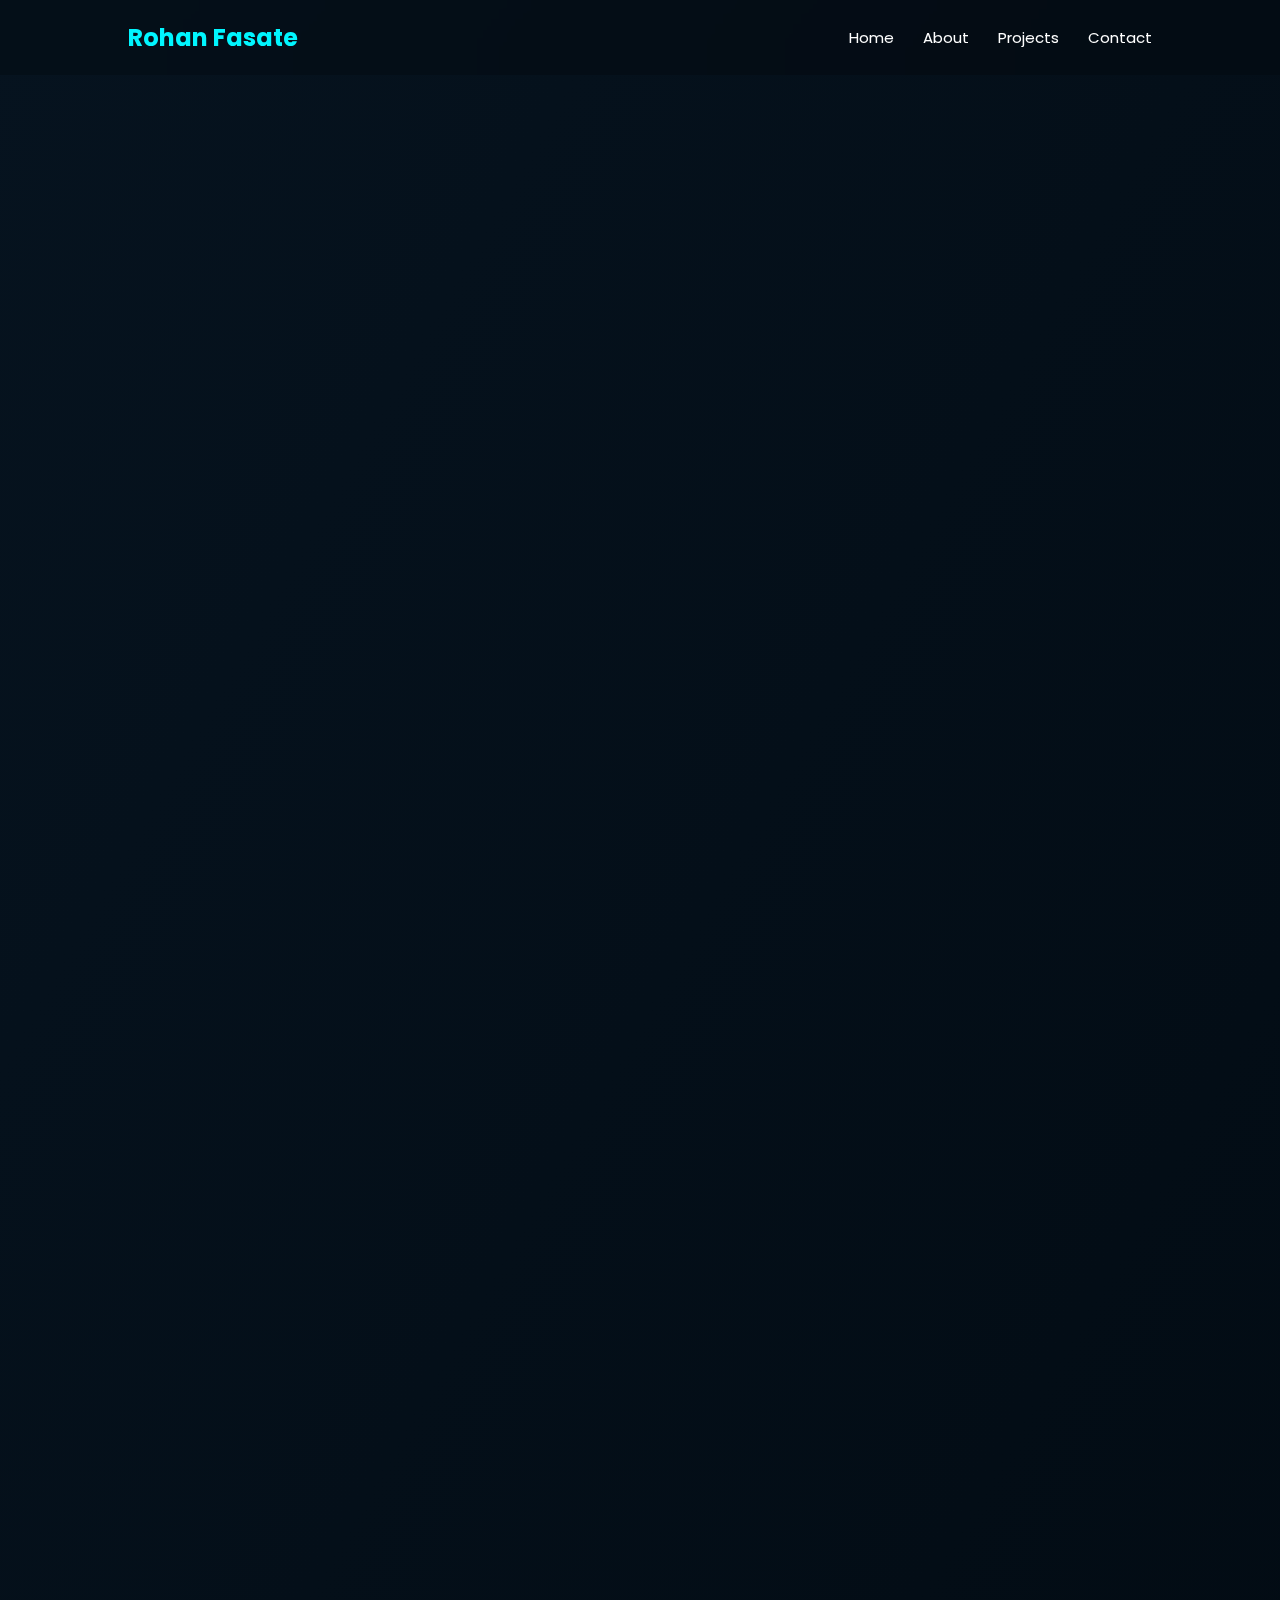
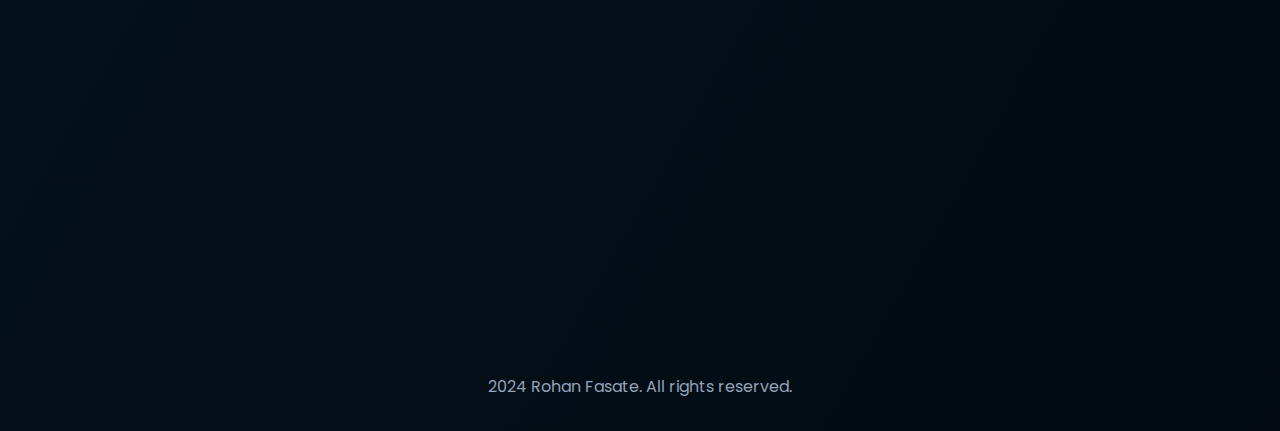
<file: project.html>
<!DOCTYPE html>
<html lang="en">

<head>
  <meta charset="UTF-8">
  <title>Projects - Rohan Fasate</title>
  <meta name="viewport" content="width=device-width, initial-scale=1.0">

  <link href="https://fonts.googleapis.com/css2?family=Poppins:wght@300;400;600;700&display=swap" rel="stylesheet">
  <link rel="stylesheet" href="style/style.css">
  <!-- 
<style>
:root{
  --primary:#00f6ff;
  --dark:#081b29;
}

*{
  margin:0;
  padding:0;
  box-sizing:border-box;
}

body{
  font-family:'Poppins',sans-serif;
  background:linear-gradient(120deg,#06131f,#020b13);
  color:white;
  overflow-x:hidden;
}

/* NAVBAR */
header{
  position:fixed;
  top:0;
  width:100%;
  padding:20px 10%;
  display:flex;
  justify-content:space-between;
  align-items:center;
  background:rgba(0,0,0,0.2);
  backdrop-filter:blur(10px);
  z-index:100;
}

header h2{
  color:var(--primary);
}

nav a{
  margin-left:25px;
  color:white;
  text-decoration:none;
  font-size:15px;
  transition:.3s;
}

nav a:hover{
  color:var(--primary);
}

/* PROJECTS SECTION */
.projects{
  min-height:100vh;
  padding:120px 10%;
}

.project-card{
  display:flex;
  flex-direction:column;
  gap:20px;
  margin-bottom:60px;
  padding:25px;
  border-radius:15px;
  background:rgba(0,246,255,0.05);
  box-shadow:0 0 20px rgba(0,246,255,0.3);
  opacity:0;
  transform:translateY(50px);
  animation:fadeInUp 1s forwards;
}

.project-card img{
  width:100%;
  max-width:600px;
  border-radius:15px;
  box-shadow:0 0 30px rgba(0,246,255,0.5);
}

/* Sections inside project */
.project-card h3{
  font-size:28px;
  color:var(--primary);
  margin-bottom:10px;
}

.project-card h4{
  font-size:20px;
  color:#b9e6ff;
  margin-bottom:5px;
}

.project-card p{
  color:#cfefff;
  line-height:1.6;
  margin-bottom:10px;
}

.project-card ul{
  display:flex;
  flex-wrap:wrap;
  list-style:none;
  padding:0;
  margin-bottom:10px;
}

.project-card ul li{
  background:rgba(0,246,255,0.1);
  color:var(--primary);
  padding:5px 12px;
  border-radius:20px;
  margin-right:10px;
  margin-bottom:10px;
  font-size:14px;
}

/* Animation */
@keyframes fadeInUp{
  to{
    opacity:1;
    transform:translateY(0);
  }
}

/* Responsive */
@media(max-width:900px){
  .projects{
    padding:120px 5%;
  }

  .project-card img{
    width:100%;
  }
}
</style> -->
</head>

<body>

  <header>
    <h2>Rohan Fasate</h2>
    <nav>
      <a href="index.html">Home</a>
      <a href="about.html">About</a>
      <a href="project.html">Projects</a>
      <a href="contact.html">Contact</a>
    </nav>
  </header>

  <section class="projects">

    <!-- Project 1 -->
    <div class="project-card">
      <!-- Replace src with your own screenshot -->
      <img src="public/kindergarden school.png" alt="Kindergarten Website Screenshot">

      <div class="project-info">
        <h3>Kindergarten School Website</h3>

        <h4>Description / Problem Solved:</h4>
        <p>
          This website is designed to reduce the communication gap between teachers, students, and parents. It allows
          teachers to share updates, assignments, and announcements, while parents can monitor their child’s progress
          and stay connected with school activities.
        </p>

        <h4>Technologies Used:</h4>
        <ul>
          <li>HTML</li>
          <li>CSS</li>
          <li>JavaScript</li>
          <li>React</li>
          <li>Node.js</li>
          <li>MongoDB</li>
        </ul>

        <h4>Experience / Learning:</h4>
        <p>
          Building this project helped me strengthen my **full-stack development skills**, improve my understanding of
          responsive design, and create solutions that address real-world problems effectively.
        </p>

        <h4>Live Project Link:</h4>
        <p>
          <a href="https://yashFasate.github.io/KINDERGARDEN-LONARA/" target="_blank" style="color:var(--primary);">
            KINDERGARDEN-LONARA
          </a>
        </p>
      </div>
    </div>

    <!-- You can duplicate .project-card div for more projects -->

  </section>
   <section class="projects" id="projects">
    <div class="project-card">
      <img src="public/ecommerce.png" alt="Laptop & Electronics E-Commerce Website Screenshot">
      <div class="project-info">
        <h3>Laptop & Electronics E-Commerce Website</h3>
        <h4>Description / Problem Solved:</h4>
        <p>This website is a modern e-commerce platform for laptops and electronic products, built to provide a fast,
          responsive, and user-friendly shopping experience. It helps customers easily browse products, view detailed
          specifications, and manage their accounts, while enabling admins to efficiently manage products and users.
          The project addresses real-world challenges such as poor UI consistency,
          lack of responsiveness, and inefficient product management.</p>
        <h4>Technologies Used:</h4>
        <ul>
          <li>React</li>
          <li>Tailwind CSS</li>
          <li>JavaScript</li>
          <li>Express.js</li>
          <li>Node.js</li>
          <li>MongoDB</li>
        </ul>
        <h4>Live Project Link:</h4>
        <p><a href="https://n-frontend.vercel.app/" target="_blank" style="color:var(--primary);">E-Commerce Website</a>
        </p>
      </div>
    </div>
  </section>
  <footer>
    <p> 2024 Rohan Fasate. All rights reserved.</p>
  </footer>

</body>

</html>
</file>
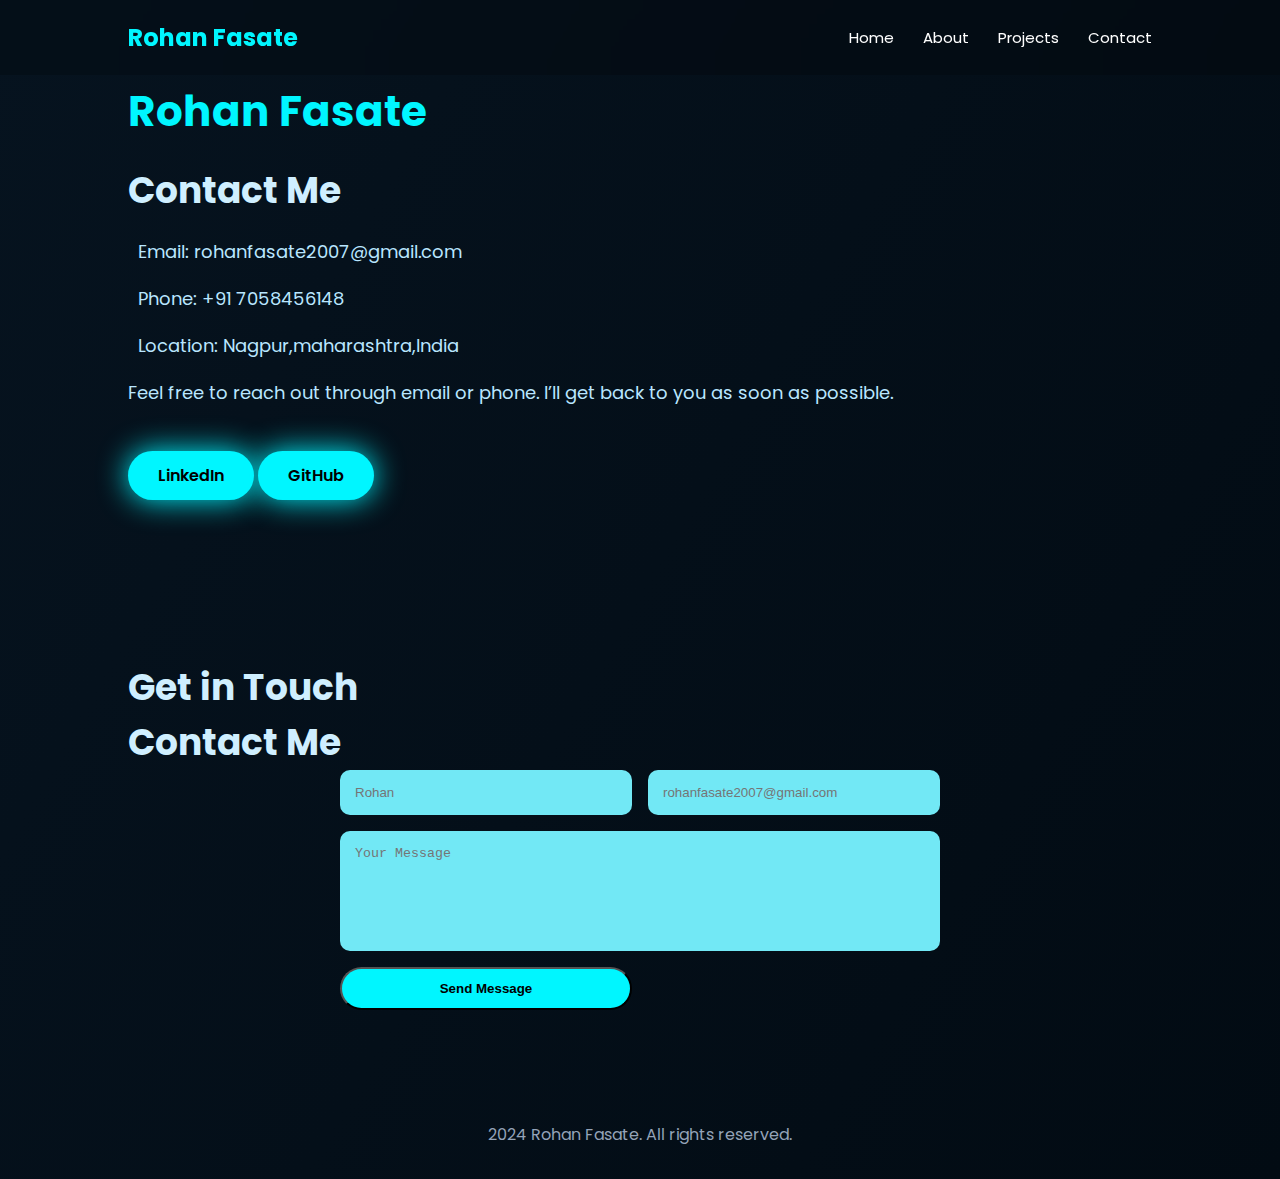
<file: port/contact.html>
<!DOCTYPE html>
<html lang="en">

<head>
  <meta charset="UTF-8">
  <title>Contact Me - Rohan Fasate</title>
  <meta name="viewport" content="width=device-width, initial-scale=1.0">

  <link href="https://fonts.googleapis.com/css2?family=Poppins:wght@300;400;600;700&display=swap" rel="stylesheet">
  <link rel="stylesheet" href="/port/style/style.css">

</head>

<body>

  <header>
    <h2>Rohan Fasate</h2>
    <nav>
      <a href="index.html">Home</a>
      <a href="about.html">About</a>
      <a href="project.html">Projects</a>
      <a href="contact.html">Contact</a>
    </nav>
  </header>

  <section class="contact">
    <h1>Rohan Fasate</h1>
    <h2>Contact Me</h2>

    <p><i class="fas fa-envelope"></i> Email: rohanfasate2007@gmail.com</p>
    <p><i class="fas fa-phone"></i> Phone: +91 7058456148</p>
    <p><i class="fas fa-map-marker-alt"></i> Location: Nagpur,maharashtra,India</p>
    <p>Feel free to reach out through email or phone. I’ll get back to you as soon as possible.</p>

    <!-- Social Links -->
    <div class="socials">
      <a href="https://www.linkedin.com/in/rohan-fasate-9a93aa32a/" target="_blank">LinkedIn</a>
      <a href="https://github.com/Rohan123code" target="_blank">GitHub</a>
      <!-- <a href="https://www.instagram.com/yashFasate" target="_blank"><i class="fab fa-instagram"></i></a> -->
    </div>
  </section>
  <section id="contact" class="contact">
    <div class="contact-text">
      <h2>Get in Touch</h2>
      <h2>Contact Me</h2>
      <form>
        <input type="text" placeholder="Rohan" required />
        <input type="email" placeholder="rohanfasate2007@gmail.com" required />
        <textarea placeholder="Your Message"></textarea>
        <button type="submit">Send Message</button>
      </form>
    </div>
  </section>

  <footer>
    <p> 2024 Rohan Fasate. All rights reserved.</p>
  </footer>


</body>

</html>
</file>
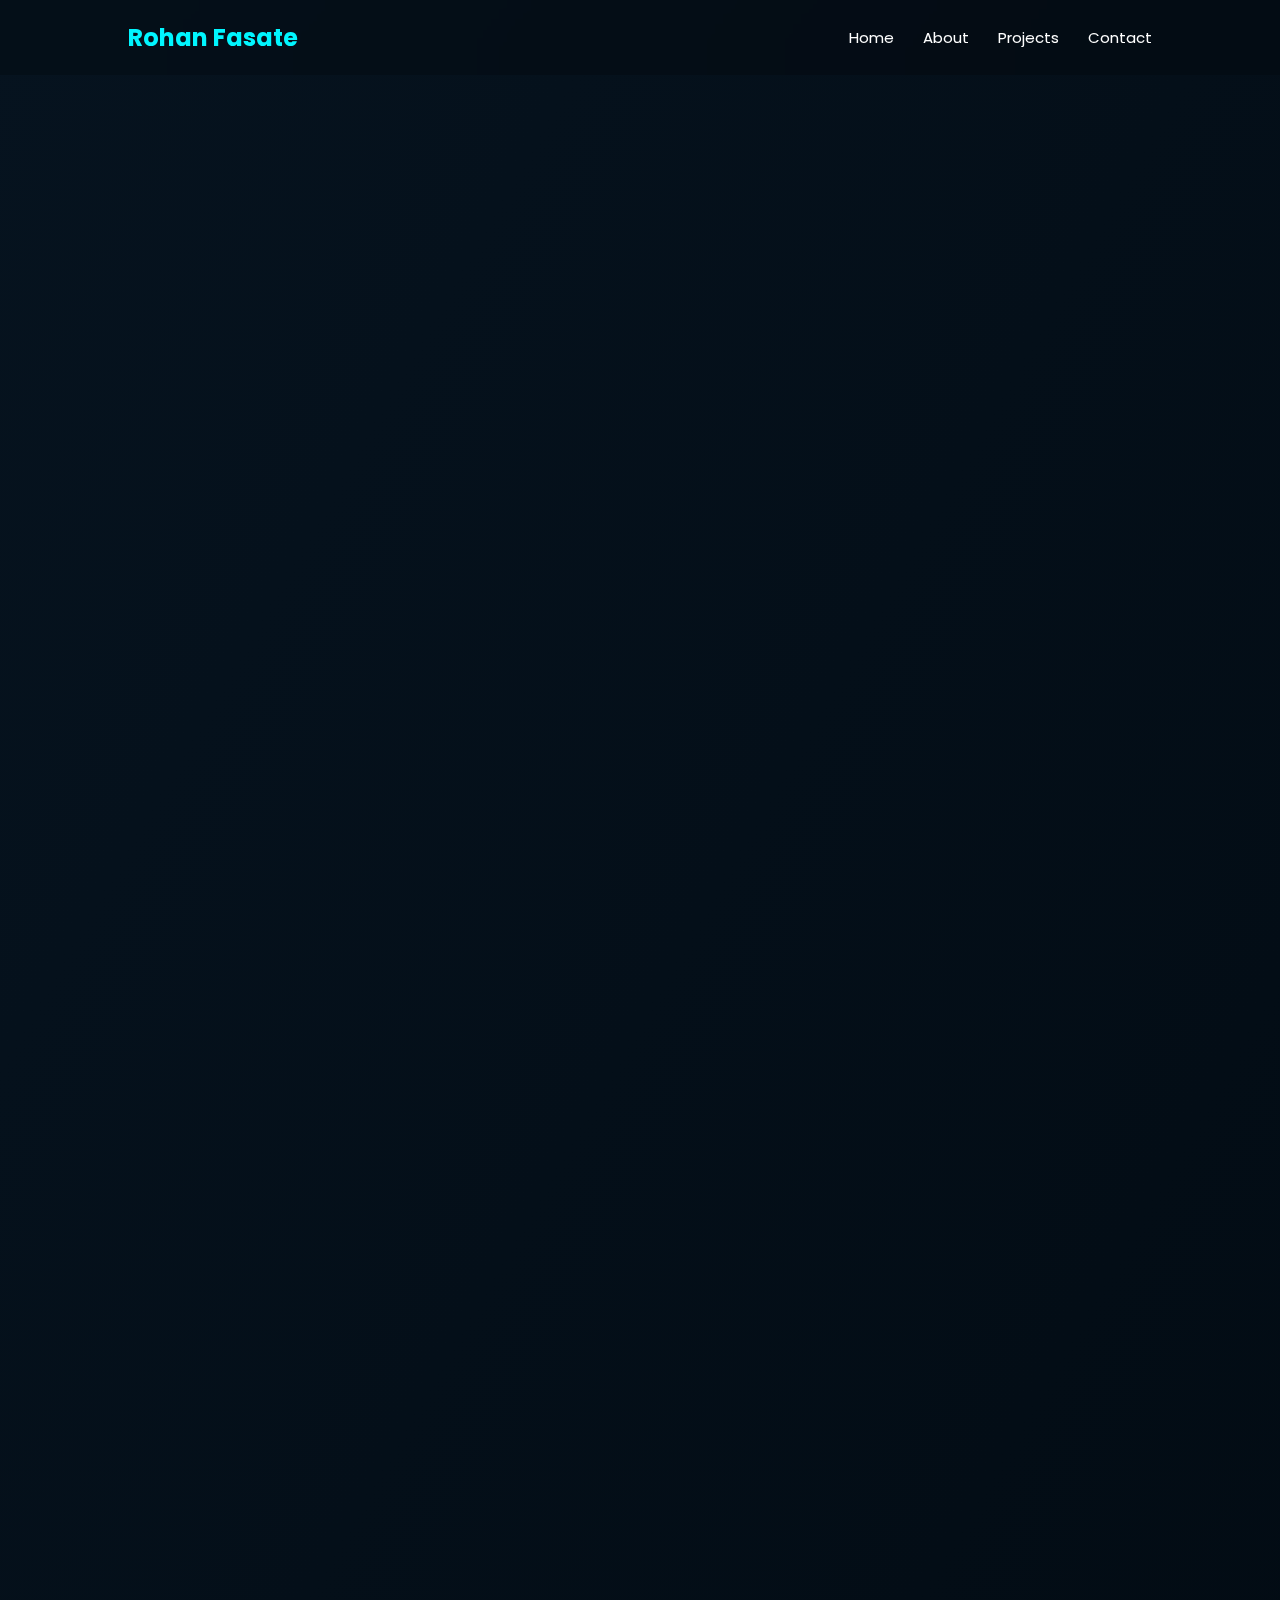
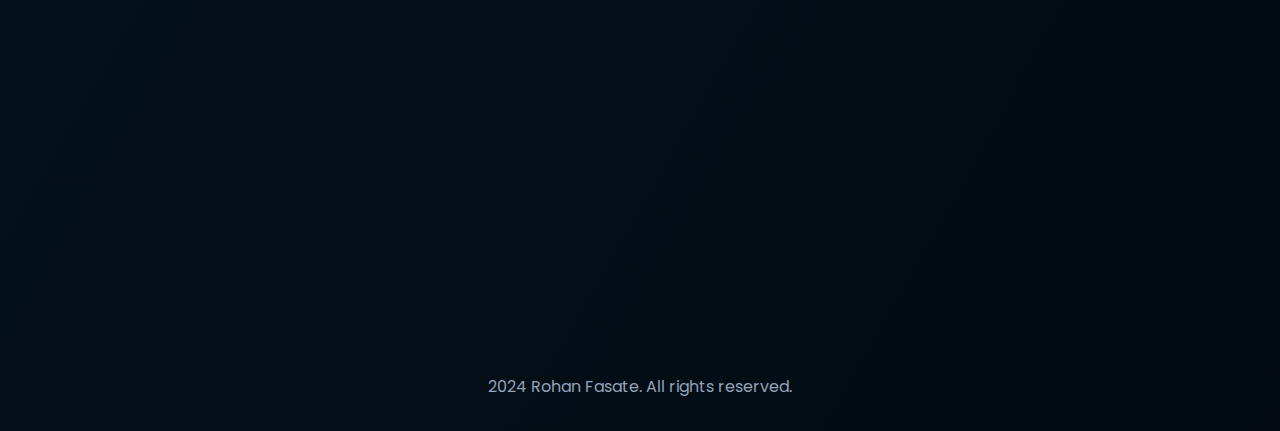
<file: port/project.html>
<!DOCTYPE html>
<html lang="en">

<head>
  <meta charset="UTF-8">
  <title>Projects - Rohan Fasate</title>
  <meta name="viewport" content="width=device-width, initial-scale=1.0">

  <link href="https://fonts.googleapis.com/css2?family=Poppins:wght@300;400;600;700&display=swap" rel="stylesheet">
  <link rel="stylesheet" href="/port/style/style.css">
  <!-- 
<style>
:root{
  --primary:#00f6ff;
  --dark:#081b29;
}

*{
  margin:0;
  padding:0;
  box-sizing:border-box;
}

body{
  font-family:'Poppins',sans-serif;
  background:linear-gradient(120deg,#06131f,#020b13);
  color:white;
  overflow-x:hidden;
}

/* NAVBAR */
header{
  position:fixed;
  top:0;
  width:100%;
  padding:20px 10%;
  display:flex;
  justify-content:space-between;
  align-items:center;
  background:rgba(0,0,0,0.2);
  backdrop-filter:blur(10px);
  z-index:100;
}

header h2{
  color:var(--primary);
}

nav a{
  margin-left:25px;
  color:white;
  text-decoration:none;
  font-size:15px;
  transition:.3s;
}

nav a:hover{
  color:var(--primary);
}

/* PROJECTS SECTION */
.projects{
  min-height:100vh;
  padding:120px 10%;
}

.project-card{
  display:flex;
  flex-direction:column;
  gap:20px;
  margin-bottom:60px;
  padding:25px;
  border-radius:15px;
  background:rgba(0,246,255,0.05);
  box-shadow:0 0 20px rgba(0,246,255,0.3);
  opacity:0;
  transform:translateY(50px);
  animation:fadeInUp 1s forwards;
}

.project-card img{
  width:100%;
  max-width:600px;
  border-radius:15px;
  box-shadow:0 0 30px rgba(0,246,255,0.5);
}

/* Sections inside project */
.project-card h3{
  font-size:28px;
  color:var(--primary);
  margin-bottom:10px;
}

.project-card h4{
  font-size:20px;
  color:#b9e6ff;
  margin-bottom:5px;
}

.project-card p{
  color:#cfefff;
  line-height:1.6;
  margin-bottom:10px;
}

.project-card ul{
  display:flex;
  flex-wrap:wrap;
  list-style:none;
  padding:0;
  margin-bottom:10px;
}

.project-card ul li{
  background:rgba(0,246,255,0.1);
  color:var(--primary);
  padding:5px 12px;
  border-radius:20px;
  margin-right:10px;
  margin-bottom:10px;
  font-size:14px;
}

/* Animation */
@keyframes fadeInUp{
  to{
    opacity:1;
    transform:translateY(0);
  }
}

/* Responsive */
@media(max-width:900px){
  .projects{
    padding:120px 5%;
  }

  .project-card img{
    width:100%;
  }
}
</style> -->
</head>

<body>

  <header>
    <h2>Rohan Fasate</h2>
    <nav>
      <a href="index.html">Home</a>
      <a href="about.html">About</a>
      <a href="project.html">Projects</a>
      <a href="contact.html">Contact</a>
    </nav>
  </header>

  <section class="projects">

    <!-- Project 1 -->
    <div class="project-card">
      <!-- Replace src with your own screenshot -->
      <img src="/port/public/kindergarden school.png" alt="Kindergarten Website Screenshot">

      <div class="project-info">
        <h3>Kindergarten School Website</h3>

        <h4>Description / Problem Solved:</h4>
        <p>
          This website is designed to reduce the communication gap between teachers, students, and parents. It allows
          teachers to share updates, assignments, and announcements, while parents can monitor their child’s progress
          and stay connected with school activities.
        </p>

        <h4>Technologies Used:</h4>
        <ul>
          <li>HTML</li>
          <li>CSS</li>
          <li>JavaScript</li>
          <li>React</li>
          <li>Node.js</li>
          <li>MongoDB</li>
        </ul>

        <h4>Experience / Learning:</h4>
        <p>
          Building this project helped me strengthen my **full-stack development skills**, improve my understanding of
          responsive design, and create solutions that address real-world problems effectively.
        </p>

        <h4>Live Project Link:</h4>
        <p>
          <a href="https://yashFasate.github.io/KINDERGARDEN-LONARA/" target="_blank" style="color:var(--primary);">
            KINDERGARDEN-LONARA
          </a>
        </p>
      </div>
    </div>

    <!-- You can duplicate .project-card div for more projects -->

  </section>
   <section class="projects" id="projects">
    <div class="project-card">
      <img src="/port/public/ecommerce.png" alt="Laptop & Electronics E-Commerce Website Screenshot">
      <div class="project-info">
        <h3>Laptop & Electronics E-Commerce Website</h3>
        <h4>Description / Problem Solved:</h4>
        <p>This website is a modern e-commerce platform for laptops and electronic products, built to provide a fast,
          responsive, and user-friendly shopping experience. It helps customers easily browse products, view detailed
          specifications, and manage their accounts, while enabling admins to efficiently manage products and users.
          The project addresses real-world challenges such as poor UI consistency,
          lack of responsiveness, and inefficient product management.</p>
        <h4>Technologies Used:</h4>
        <ul>
          <li>React</li>
          <li>Tailwind CSS</li>
          <li>JavaScript</li>
          <li>Express.js</li>
          <li>Node.js</li>
          <li>MongoDB</li>
        </ul>
        <h4>Live Project Link:</h4>
        <p><a href="https://n-frontend.vercel.app/" target="_blank" style="color:var(--primary);">E-Commerce Website</a>
        </p>
      </div>
    </div>
  </section>
  <footer>
    <p> 2024 Rohan Fasate. All rights reserved.</p>
  </footer>

</body>

</html>
</file>
<file: style/style.css>
:root {
    --primary: #00f6ff;
    --dark: #081b29;
}

* {
    margin: 0;
    padding: 0;
    box-sizing: border-box;
}

body {
    font-family: 'Poppins', sans-serif;
    background: linear-gradient(120deg, #06131f, #020b13);
    color: white;
    scroll-behavior: smooth;
}

/* ================= NAVBAR ================= */
header {
    position: fixed;
    top: 0;
    width: 100%;
    padding: 20px 10%;
    display: flex;
    justify-content: space-between;
    align-items: center;
    background: rgba(0, 0, 0, 0.2);
    backdrop-filter: blur(10px);
    z-index: 100;
}

header h2 {
    color: var(--primary);
}

nav a {
    margin-left: 25px;
    color: white;
    text-decoration: none;
    font-size: 15px;
    transition: .3s;
}

nav a:hover {
    color: var(--primary);
    transform: scale(1.05);
}

/* ================= HERO ================= */
.hero {
    min-height: 100vh;
    display: flex;
    align-items: center;
    justify-content: space-between;
    padding: 120px 10%;
    gap: 60px;
}

.hero-text {
    max-width: 520px;
}

.hero-text h4 {
    font-size: 20px;
    color: #cfefff;
}

.hero-text h1 {
    font-size: 46px;
    margin: 10px 0;
}

.hero-text h1 span {
    color: var(--primary);
}

.hero-text h3 {
    font-size: 24px;
}

.hero-text p {
    margin: 20px 0;
    color: #b9e6ff;
    line-height: 1.6;
}

.socials a,
.btn {
    display: inline-block;
    margin-top: 25px;
    padding: 12px 30px;
    background: var(--primary);
    color: #000;
    border-radius: 30px;
    text-decoration: none;
    font-weight: 600;
    box-shadow: 0 0 30px var(--primary);
    transition: .3s;
}

.socials a:hover,
.btn:hover {
    box-shadow: 0 0 50px var(--primary), 0 0 30px var(--primary) inset;
    transform: translateY(-3px) scale(1.05);
}

/* ================= HERO CIRCLE ================= */
.hero-visual {
    position: relative;
    width: 340px;
    height: 340px;
    border-radius: 50%;
    display: flex;
    align-items: center;
    justify-content: center;
}

.hero-visual::before {
    content: "";
    position: absolute;
    inset: -12px;
    border-radius: 50%;
    background: conic-gradient(var(--primary), #6a5cff, var(--primary));
    animation: spin 6s linear infinite;
}

.hero-visual::after {
    content: "";
    position: absolute;
    inset: 20px;
    border-radius: 50%;
    background: #081b29;
    box-shadow: 0 0 60px rgba(0, 246, 255, .6);
}

.hero-visual img.hero-pic {
    width: 340px;
    height: 340px;
    border-radius: 50%;
    object-fit: cover;
    z-index: 1;
}

@keyframes spin {
    to { transform: rotate(360deg); }
}

/* ================= ABOUT ================= */
.about {
    min-height: auto;
    display: flex;
    align-items: flex-start;
    justify-content: flex-start;
    padding: 120px 10% 80px;
    gap: 50px;
}

.about-text {
    max-width: 700px;
    opacity: 0;
    transform: translateX(-50px);
    animation: fadeInLeft 1s forwards;
}

.about-text h2 {
    font-size: 36px;
    color: var(--primary);
    margin-bottom: 20px;
}

.about-text p {
    margin-bottom: 20px;
    color: #b9e6ff;
    line-height: 1.6;
}

.about-text ul {
    margin: 15px 0;
    padding-left: 20px;
}

.about-text ul li {
    margin-bottom: 10px;
    color: #cfefff;
}

@keyframes fadeInLeft {
    to { opacity: 1; transform: translateX(0); }
}

/* ================= PROJECTS ================= */
.projects {
    min-height: auto;
    padding: 120px 10% 80px;
}

.project-card {
    display: flex;
    flex-direction: column;
    gap: 20px;
    margin-bottom: 60px;
    padding: 25px;
    border-radius: 15px;
    background: rgba(0, 246, 255, 0.05);
    box-shadow: 0 0 20px rgba(0, 246, 255, 0.3);
    opacity: 0;
    transform: translateY(50px);
    animation: fadeInUp 1s forwards;
    transition: .3s;
}

.project-card:hover {
    transform: translateY(-5px) scale(1.02);
    box-shadow: 0 0 40px rgba(0, 246, 255, 0.5), 0 0 60px rgba(0, 246, 255, 0.3);
}

.project-card img {
    width: 100%;
    max-width: 600px;
    border-radius: 15px;
    box-shadow: 0 0 30px rgba(0, 246, 255, 0.5);
}

.project-card h3 {
    font-size: 28px;
    color: var(--primary);
}

.project-card h4 {
    font-size: 20px;
    color: #b9e6ff;
}

.project-card p {
    color: #cfefff;
    line-height: 1.6;
}

.project-card ul {
    display: flex;
    flex-wrap: wrap;
    list-style: none;
}

.project-card ul li {
    background: rgba(0, 246, 255, 0.1);
    color: var(--primary);
    padding: 5px 12px;
    border-radius: 20px;
    margin: 5px;
    font-size: 14px;
}

@keyframes fadeInUp {
    to { opacity: 1; transform: translateY(0); }
}

/* ================= CONTACT ================= */
.contact {
    min-height: auto;
    display: flex;
    flex-direction: column;
    padding: 80px 10% 80px;
    gap: 20px;
}

.contact h1 {
    font-size: 42px;
    color: var(--primary);
}

.contact h2 {
    font-size: 36px;
    color: #cfefff;
}

.contact p {
    font-size: 18px;
    color: #b9e6ff;
    display: flex;
    gap: 10px;
}

.contact form {
    max-width: 600px;
    margin: auto;
    display: grid;
    grid-template-columns: 1fr 1fr;
    gap: 1rem;
}

.contact input,
.contact textarea {
    padding: 15px;
    border-radius: 10px;
    border: none;
    background: #72e8f5;
}

.contact textarea {
    grid-column: span 2;
    resize: none;
    height: 120px;
}

.contact button {
    padding: 12px 30px;
    background: var(--primary);
    border-radius: 30px;
    font-weight: 600;
}

footer {
    text-align: center;
    padding: 2rem;
    color: #94a3b8;
}
/* ================= MOBILE RESPONSIVE ================= */
@media (max-width: 900px) {

    /* Navbar */
    header {
        flex-direction: column;
        padding: 14px 5%;
        gap: 8px;
    }

    nav {
        display: flex;
        flex-wrap: wrap;
        justify-content: center;
    }

    /* Hero */
    .hero {
        flex-direction: column;
        text-align: center;
        padding: 160px 5% 80px; /* Increased top padding for fixed header */
        gap: 40px;
    }

    .hero-text h1 {
        font-size: 28px;
        line-height: 1.2;
    }

    .hero-text h3 {
        font-size: 18px;
    }

    .hero-text p {
        font-size: 14px;
        margin: 12px 0;
    }

    .hero-visual,
    .hero-visual img.hero-pic {
        width: 240px;
        height: 240px;
    }

    /* About / Projects / Contact */
    .about,
    .projects,
    .contact {
        padding: 120px 5% 40px; /* Added more top padding to avoid overlap with header */
    }

    .about-text h2 {
        font-size: 26px;
    }

    /* Project cards mobile */
    .project-card {
        padding: 4px;
        gap: 4px;
        margin-bottom: 4px;
    }

    .project-card h3 {
        font-size: 18px;
    }

    .project-card h4 {
        font-size: 14px;
    }

    .project-card p {
        font-size: 12px;
    }

    .project-card ul li {
        font-size: 11px;
        padding: 3px 8px;
    }

    /* Contact mobile */
    .contact h1 {
        font-size: 28px;
    }

    .contact h2 {
        font-size: 22px;
    }

    .contact p {
        font-size: 14px;
    }

    .contact form {
        grid-template-columns: 1fr;
        gap: 10px;
    }

    .contact textarea {
        grid-column: span 1;
    }

    .btn,
    .socials a {
        padding: 10px 20px;
        font-size: 14px;
    }
}
</file>
<file: port/style/style.css>
:root {
    --primary: #00f6ff;
    --dark: #081b29;
}

* {
    margin: 0;
    padding: 0;
    box-sizing: border-box;
}

body {
    font-family: 'Poppins', sans-serif;
    background: linear-gradient(120deg, #06131f, #020b13);
    color: white;
    scroll-behavior: smooth;
}

/* ================= NAVBAR ================= */
header {
    position: fixed;
    top: 0;
    width: 100%;
    padding: 20px 10%;
    display: flex;
    justify-content: space-between;
    align-items: center;
    background: rgba(0, 0, 0, 0.2);
    backdrop-filter: blur(10px);
    z-index: 100;
}

header h2 {
    color: var(--primary);
}

nav a {
    margin-left: 25px;
    color: white;
    text-decoration: none;
    font-size: 15px;
    transition: .3s;
}

nav a:hover {
    color: var(--primary);
    transform: scale(1.05);
}

/* ================= HERO ================= */
.hero {
    min-height: 100vh;
    display: flex;
    align-items: center;
    justify-content: space-between;
    padding: 120px 10%;
    gap: 60px;
}

.hero-text {
    max-width: 520px;
}

.hero-text h4 {
    font-size: 20px;
    color: #cfefff;
}

.hero-text h1 {
    font-size: 46px;
    margin: 10px 0;
}

.hero-text h1 span {
    color: var(--primary);
}

.hero-text h3 {
    font-size: 24px;
}

.hero-text p {
    margin: 20px 0;
    color: #b9e6ff;
    line-height: 1.6;
}

.socials a,
.btn {
    display: inline-block;
    margin-top: 25px;
    padding: 12px 30px;
    background: var(--primary);
    color: #000;
    border-radius: 30px;
    text-decoration: none;
    font-weight: 600;
    box-shadow: 0 0 30px var(--primary);
    transition: .3s;
}

.socials a:hover,
.btn:hover {
    box-shadow: 0 0 50px var(--primary), 0 0 30px var(--primary) inset;
    transform: translateY(-3px) scale(1.05);
}

/* ================= HERO CIRCLE ================= */
.hero-visual {
    position: relative;
    width: 340px;
    height: 340px;
    border-radius: 50%;
    display: flex;
    align-items: center;
    justify-content: center;
}

.hero-visual::before {
    content: "";
    position: absolute;
    inset: -12px;
    border-radius: 50%;
    background: conic-gradient(var(--primary), #6a5cff, var(--primary));
    animation: spin 6s linear infinite;
}

.hero-visual::after {
    content: "";
    position: absolute;
    inset: 20px;
    border-radius: 50%;
    background: #081b29;
    box-shadow: 0 0 60px rgba(0, 246, 255, .6);
}

.hero-visual img.hero-pic {
    width: 340px;
    height: 340px;
    border-radius: 50%;
    object-fit: cover;
    z-index: 1;
}

@keyframes spin {
    to { transform: rotate(360deg); }
}

/* ================= ABOUT ================= */
.about {
    min-height: auto;
    display: flex;
    align-items: flex-start;
    justify-content: flex-start;
    padding: 120px 10% 80px;
    gap: 50px;
}

.about-text {
    max-width: 700px;
    opacity: 0;
    transform: translateX(-50px);
    animation: fadeInLeft 1s forwards;
}

.about-text h2 {
    font-size: 36px;
    color: var(--primary);
    margin-bottom: 20px;
}

.about-text p {
    margin-bottom: 20px;
    color: #b9e6ff;
    line-height: 1.6;
}

.about-text ul {
    margin: 15px 0;
    padding-left: 20px;
}

.about-text ul li {
    margin-bottom: 10px;
    color: #cfefff;
}

@keyframes fadeInLeft {
    to { opacity: 1; transform: translateX(0); }
}

/* ================= PROJECTS ================= */
.projects {
    min-height: auto;
    padding: 120px 10% 80px;
}

.project-card {
    display: flex;
    flex-direction: column;
    gap: 20px;
    margin-bottom: 60px;
    padding: 25px;
    border-radius: 15px;
    background: rgba(0, 246, 255, 0.05);
    box-shadow: 0 0 20px rgba(0, 246, 255, 0.3);
    opacity: 0;
    transform: translateY(50px);
    animation: fadeInUp 1s forwards;
    transition: .3s;
}

.project-card:hover {
    transform: translateY(-5px) scale(1.02);
    box-shadow: 0 0 40px rgba(0, 246, 255, 0.5), 0 0 60px rgba(0, 246, 255, 0.3);
}

.project-card img {
    width: 100%;
    max-width: 600px;
    border-radius: 15px;
    box-shadow: 0 0 30px rgba(0, 246, 255, 0.5);
}

.project-card h3 {
    font-size: 28px;
    color: var(--primary);
}

.project-card h4 {
    font-size: 20px;
    color: #b9e6ff;
}

.project-card p {
    color: #cfefff;
    line-height: 1.6;
}

.project-card ul {
    display: flex;
    flex-wrap: wrap;
    list-style: none;
}

.project-card ul li {
    background: rgba(0, 246, 255, 0.1);
    color: var(--primary);
    padding: 5px 12px;
    border-radius: 20px;
    margin: 5px;
    font-size: 14px;
}

@keyframes fadeInUp {
    to { opacity: 1; transform: translateY(0); }
}

/* ================= CONTACT ================= */
.contact {
    min-height: auto;
    display: flex;
    flex-direction: column;
    padding: 80px 10% 80px;
    gap: 20px;
}

.contact h1 {
    font-size: 42px;
    color: var(--primary);
}

.contact h2 {
    font-size: 36px;
    color: #cfefff;
}

.contact p {
    font-size: 18px;
    color: #b9e6ff;
    display: flex;
    gap: 10px;
}

.contact form {
    max-width: 600px;
    margin: auto;
    display: grid;
    grid-template-columns: 1fr 1fr;
    gap: 1rem;
}

.contact input,
.contact textarea {
    padding: 15px;
    border-radius: 10px;
    border: none;
    background: #72e8f5;
}

.contact textarea {
    grid-column: span 2;
    resize: none;
    height: 120px;
}

.contact button {
    padding: 12px 30px;
    background: var(--primary);
    border-radius: 30px;
    font-weight: 600;
}

footer {
    text-align: center;
    padding: 2rem;
    color: #94a3b8;
}
/* ================= MOBILE RESPONSIVE ================= */
@media (max-width: 900px) {

    /* Navbar */
    header {
        flex-direction: column;
        padding: 14px 5%;
        gap: 8px;
    }

    nav {
        display: flex;
        flex-wrap: wrap;
        justify-content: center;
    }

    /* Hero */
    .hero {
        flex-direction: column;
        text-align: center;
        padding: 160px 5% 80px; /* Increased top padding for fixed header */
        gap: 40px;
    }

    .hero-text h1 {
        font-size: 28px;
        line-height: 1.2;
    }

    .hero-text h3 {
        font-size: 18px;
    }

    .hero-text p {
        font-size: 14px;
        margin: 12px 0;
    }

    .hero-visual,
    .hero-visual img.hero-pic {
        width: 240px;
        height: 240px;
    }

    /* About / Projects / Contact */
    .about,
    .projects,
    .contact {
        padding: 120px 5% 40px; /* Added more top padding to avoid overlap with header */
    }

    .about-text h2 {
        font-size: 26px;
    }

    /* Project cards mobile */
    .project-card {
        padding: 4px;
        gap: 4px;
        margin-bottom: 4px;
    }

    .project-card h3 {
        font-size: 18px;
    }

    .project-card h4 {
        font-size: 14px;
    }

    .project-card p {
        font-size: 12px;
    }

    .project-card ul li {
        font-size: 11px;
        padding: 3px 8px;
    }

    /* Contact mobile */
    .contact h1 {
        font-size: 28px;
    }

    .contact h2 {
        font-size: 22px;
    }

    .contact p {
        font-size: 14px;
    }

    .contact form {
        grid-template-columns: 1fr;
        gap: 10px;
    }

    .contact textarea {
        grid-column: span 1;
    }

    .btn,
    .socials a {
        padding: 10px 20px;
        font-size: 14px;
    }
}
</file>
